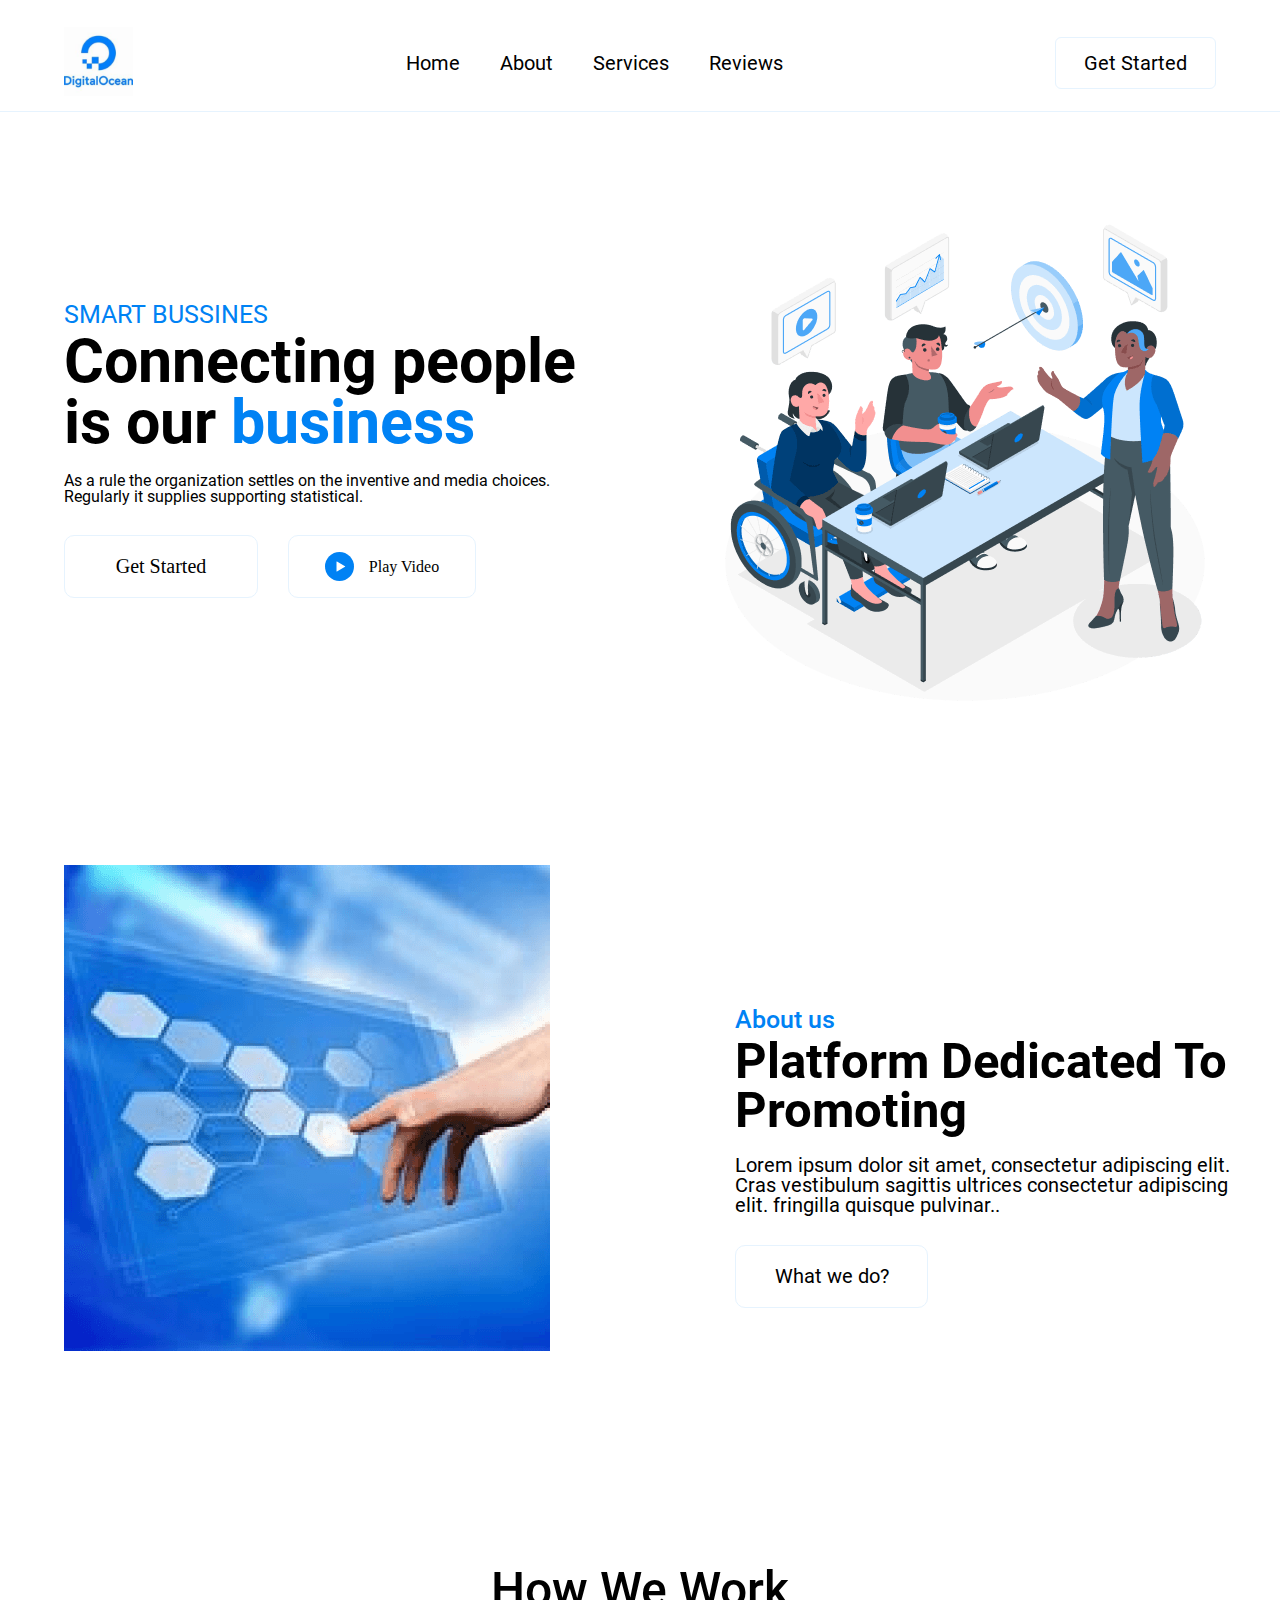
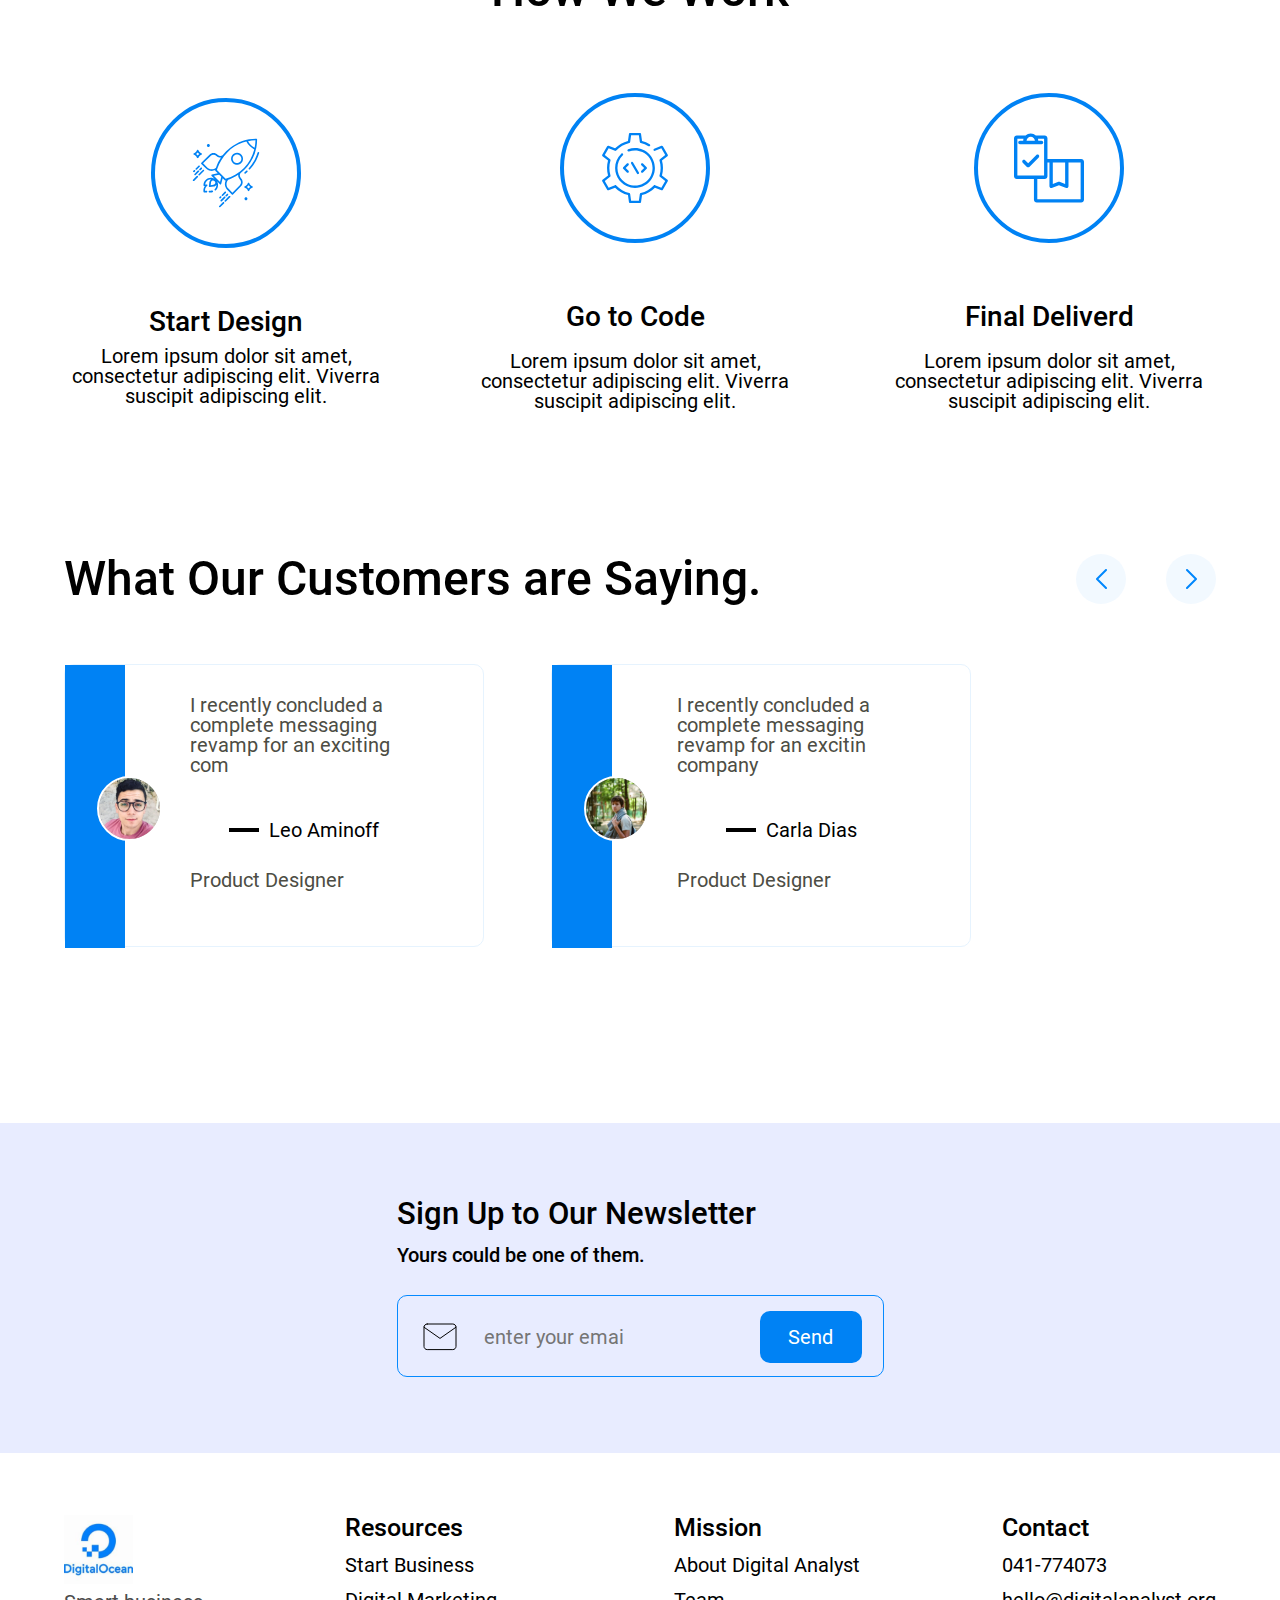
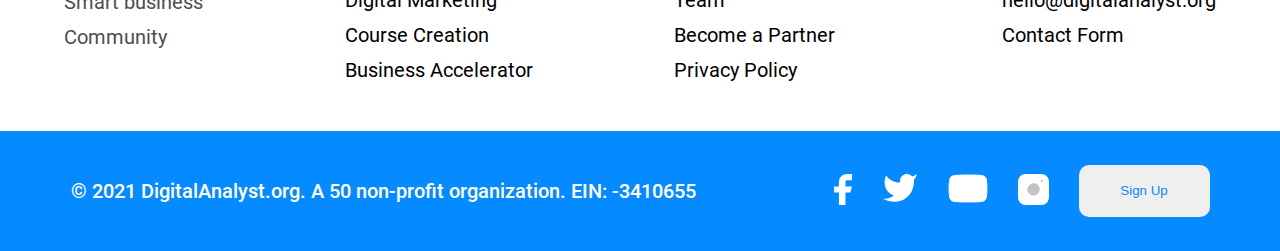
<file: index.html>
<!DOCTYPE html>
<html lang="en">
<head>
    <meta charset="UTF-8">
    <meta name="viewport" content="width=device-width, initial-scale=1.0">
    <title>DigitalOcean</title>
    <link rel="stylesheet" href="css/reset.css">
    <link rel="stylesheet" href="css/style.css">
    <link rel="shortcut icon" href="./static/svg/LOGO.svg" type="image/x-icon">
    </head>
<body>
 <header>
  <nav>
    <div class="container">
     <div class="nav__flex">
        <div class="nav-left">
            <img src="static/svg/LOGO.svg" alt="LOGO">
        </div>
        <div class="nav-center">
            <ul>
                <li><a href="#">Home</a></li>
                <li><a href="#">About</a></li>
                <li><a href="#">Services</a></li>
                <li><a href="#">Reviews</a></li>
            </ul>
        </div>
        <div class="nav-right">
            <button type="submit">Get Started</button>
        </div>
     </div>
    </div>
  </nav>
</header>
<main>
  <section class="section-one">
    <div class="container">
        <div class="section__flex">
    <div class="main__section-left">
        <h3>SMART BUSSINES</h3>
        <h2>Connecting people is our <span>business</span></h2>
        <p>As a rule the organization settles on the inventive and media choices. Regularly it supplies supporting statistical.</p>
    <div class="wrap-button">
        <button class="button-one" type="reset">Get Started</button>
        <button class="button-two" type="reset">
            <img src="static/svg/play-icon.svg" alt="play-video"> <span> Play Video</span>
        </button>
    </div>
    </div>
    <div class="main__section-right">
        <img src="static/img/Image.png" alt="comand">
    </div>
    </div>
</div>
</section>
<section class="section-two">
    <div class="container">
        <div class="section__flex-two">
          <div class="section-one-left">
            <img src="static/img/Image-1.png" alt="img">
          </div>
          <div class="section-one-right">
            <h3>About us</h3>
            <h2>Platform Dedicated To Promoting   </h2>
            <p>Lorem ipsum dolor sit amet, consectetur adipiscing elit. Cras vestibulum sagittis ultrices  consectetur adipiscing elit. fringilla quisque pulvinar..</p>
            <button type="reset">What we do?</button>
          </div>
        </div>
    </div>
 </section>
 <section class="section-thr">
    <div class="container">
     <div class="word__flex">
        <div class="word">How We Work</div>
     </div>
        <div class="section__flex-thr">
            <div class="group-one">
                 <img src="static/svg/raketa.svg" alt="Raketa">
                 <h2>Start Design </h2>
                 <p>Lorem ipsum dolor sit amet, consectetur adipiscing elit. Viverra suscipit adipiscing elit.</p>
            </div>
            <div class="group-two">
                <div class="pictures">
                    <img src="static/svg/seting.svg" alt="Seting">
                </div>
                <h2>Go to Code</h2>
                <p>Lorem ipsum dolor sit amet, consectetur adipiscing elit. Viverra suscipit adipiscing elit.</p>
            </div>
            <div class="group-thr">
                <div class="pictures">
                    <img src="static/svg/notebook.svg" alt="Notebook">
                </div>
                <h2>Final Deliverd</h2>
                <p>Lorem ipsum dolor sit amet, consectetur adipiscing elit. Viverra suscipit adipiscing elit.</p>
            </div>
        </div>
    </div>
</section>
<section class="section-four">
    <div class="container">
            <div class="section__flex-four">
                <div class="mini-box">
                    <h2>What Our Customers are Saying.</h2>
                 <div>
                  <div class="icon-left">
                    <img src="static/svg/left.svg" alt="left">
                  </div>
                  <div class="icon-right">
                    <img src="static/svg/right.svg" alt="right">
                  </div>
                 </div>
                </div>
            </div>
        </div>
</section>
<section class="section-five">
  <div class="container">
    <div class="section__flex-five">
    <div class="user-coment-left">
        <div class="blue"></div>
        <img src="static/svg/avatar1.svg" alt="avatar1">
        <div class="wraper">
        <p>I recently concluded a complete messaging revamp for an exciting com</p>
        <div class="avtor">
        <div class="line"></div>
        <h2>Leo Aminoff</h2>
        </div>
        <p>Product Designer</p>
    </div>
    </div>
    <div class="user-coment-right"><div class="blue"></div>
    <img src="static/svg/avatar2.svg" alt="avatar2">
    <div class="wraper">
    <p>I recently concluded a complete messaging revamp for an excitin company </p>
    <div class="avtor">
    <div class="line"></div>
    <h2>Carla Dias</h2>
    </div>
    <p>Product Designer</p>
   </div>
  </div>
  </div>
  </div>
</section>
<section class="section-six">
 <div class="container">
    <h2>Sign Up to Our Newsletter</h2>
    <h3>Yours could be one of them.</h3>
    <div class="class">
    <form class="form" action="#">
        <img src="static/svg/sms.svg" alt="sms">
        <input type="text" placeholder="enter your email">
        <button type="submit">Send</button>
    </form>
</div>
 </div>
</section>
<section class="section-seven">
    <div class="container">
        <div class="section-seven__flex">
    <div class="section-group-one">
        <img src="static/svg/LOGO.svg" alt="LOGO">
        <ul>
            <li class="menu"><a href="#">Smart business</a></li>
            <li><a href="#">Community</a></li>
        </ul>
    </div>
    <div class="section-group-two">
        <h2>Resources</h2>
        <ul>
            <li><a href="#"></a>Start Business</li>
            <li><a href="#"></a>Digital Marketing</li>
            <li><a href="#"></a>Course Creation</li>
            <li><a href="#"></a>Business Accelerator</li>
        </ul>
    </div>
    <div class="section-group-thr"> 
         <h2>Mission</h2>
        <ul>
            <li><a href="#"></a>About Digital Analyst</li>
            <li><a href="#"></a>Team</li>
            <li><a href="#"></a>Become a Partner</li>
            <li><a href="#"></a>Privacy Policy</li>
        </ul></div>
    <div class="section-group-four"> 
        <h2>Contact</h2>
        <ul>
            <li><a href="#"></a>041-774073</li>
            <li><a href="#"></a>hello@digitalanalyst.org</li>
            <li><a href="#"></a>Contact Form</li>
        </ul>
    </div>
</div>
</div>
</section>
</main>
<footer>
    <div class="container">
    <div class="footer-section">
       <p>© 2021 DigitalAnalyst.org. A 50 non-profit organization. EIN: -3410655</p>
       <ul>
        <li><img src="static/svg/Facebook.svg" alt="Facebook"></li>
        <li><img src="static/svg/Twiter.svg" alt="Twiter"></li>
        <li><img src="static/svg/youtube.svg" alt="youtube"></li>
        <li><img src="static/svg/Instagram.svg" alt="Instagram"></li>
    </ul>  
     <button>Sign Up</button>
    </div>
 </div>
</footer>
</body>
</html>
</file>
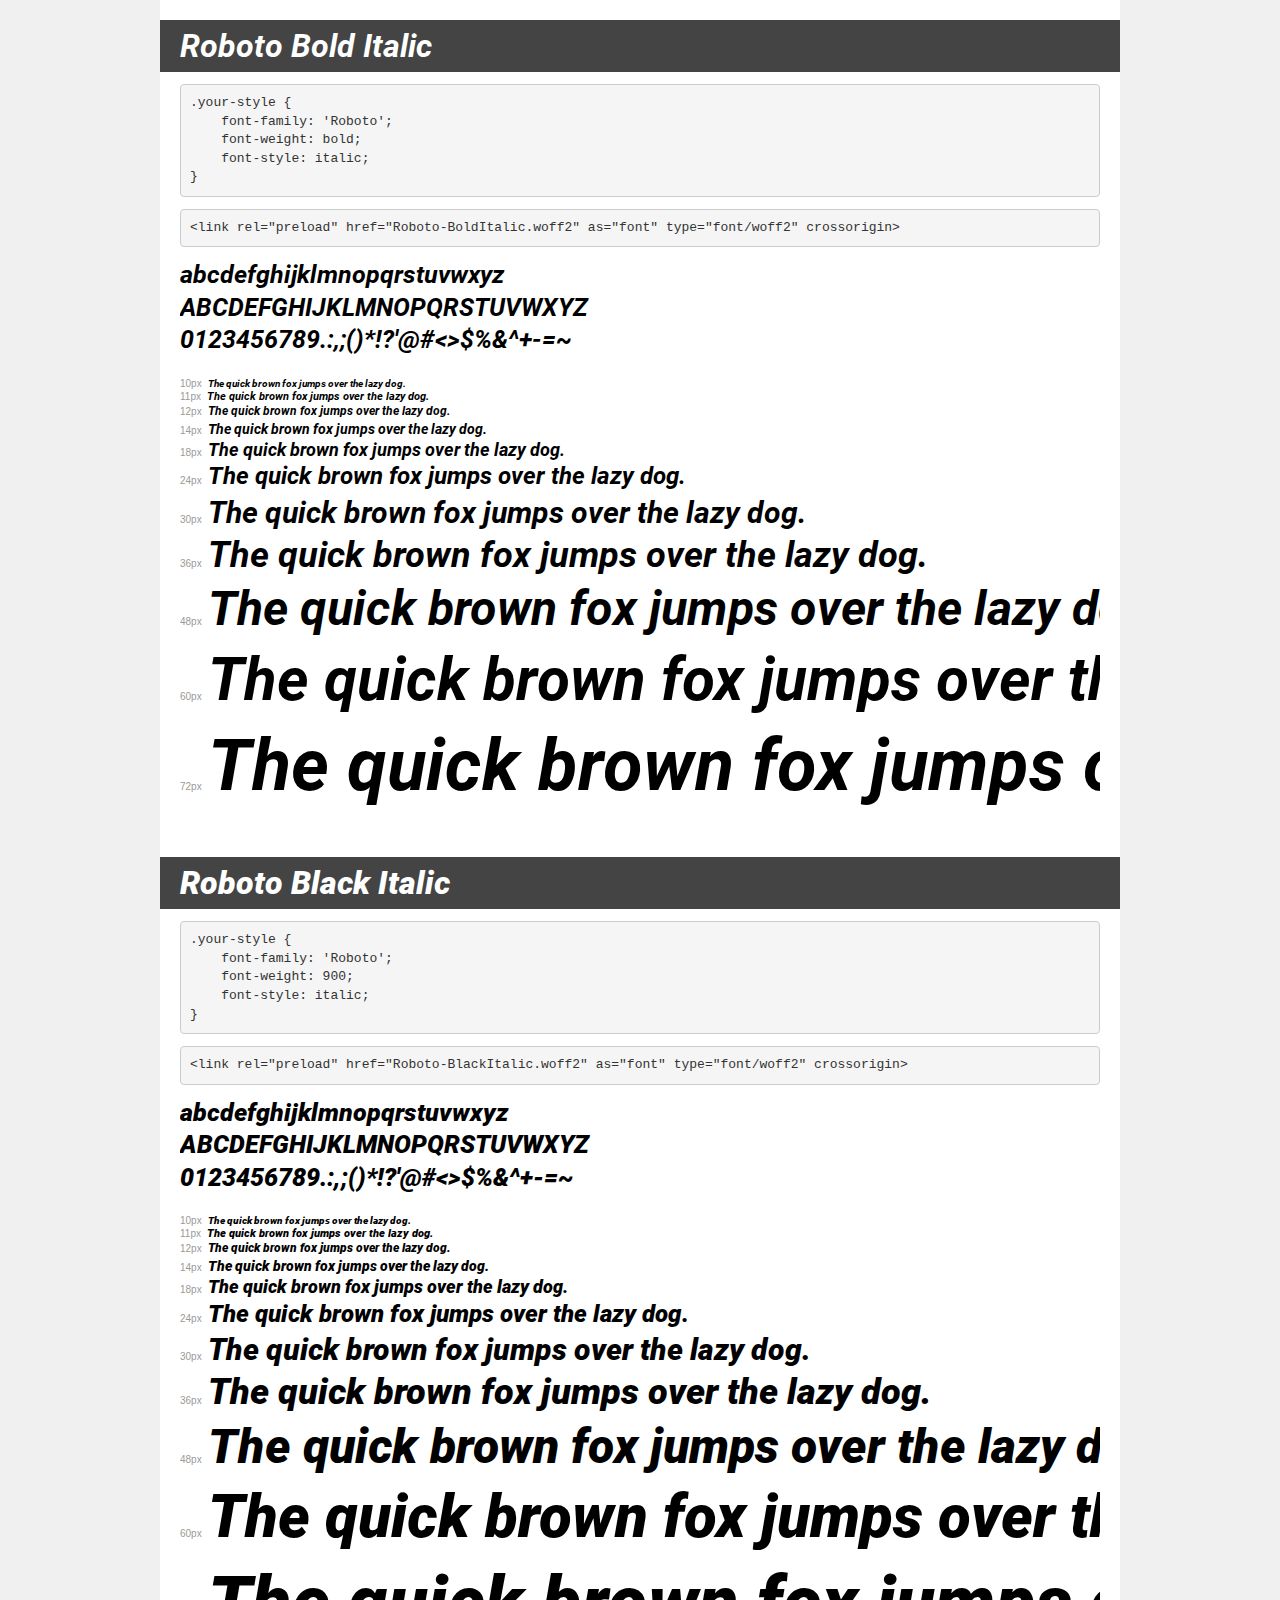
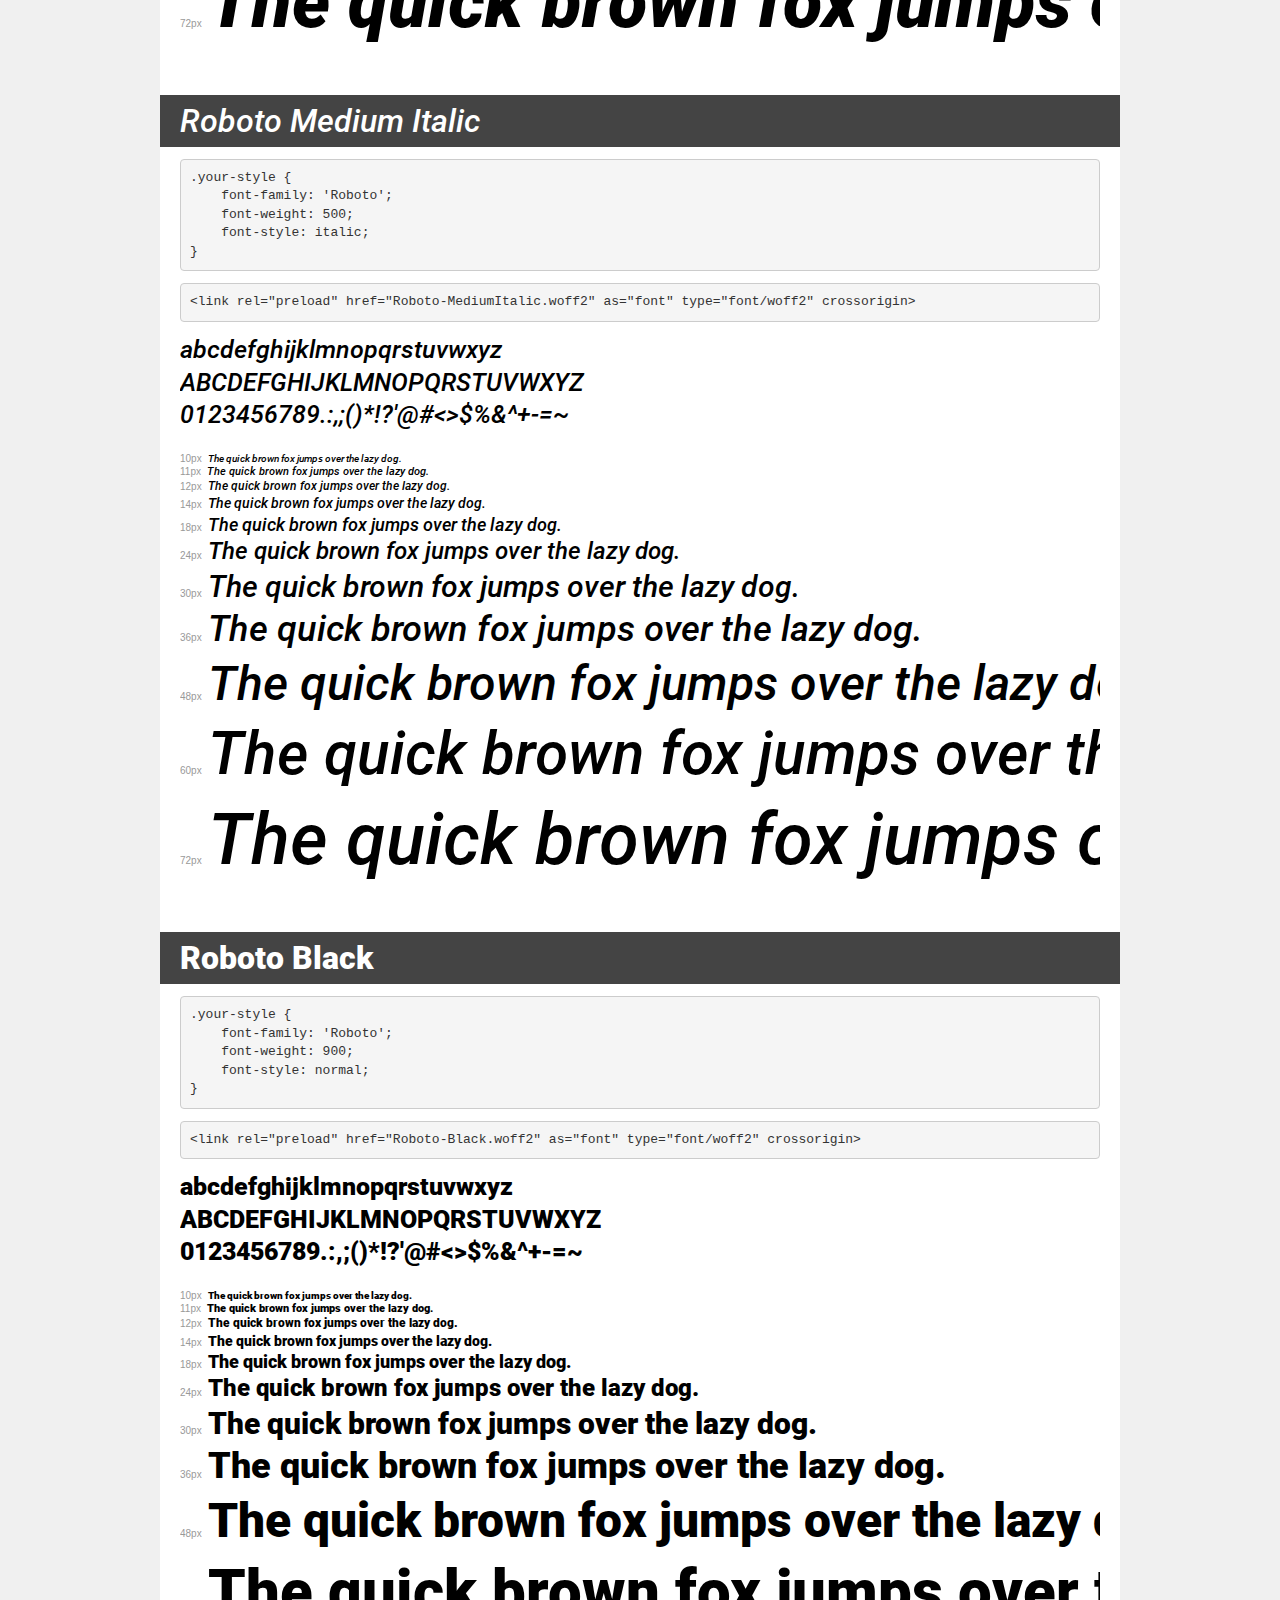
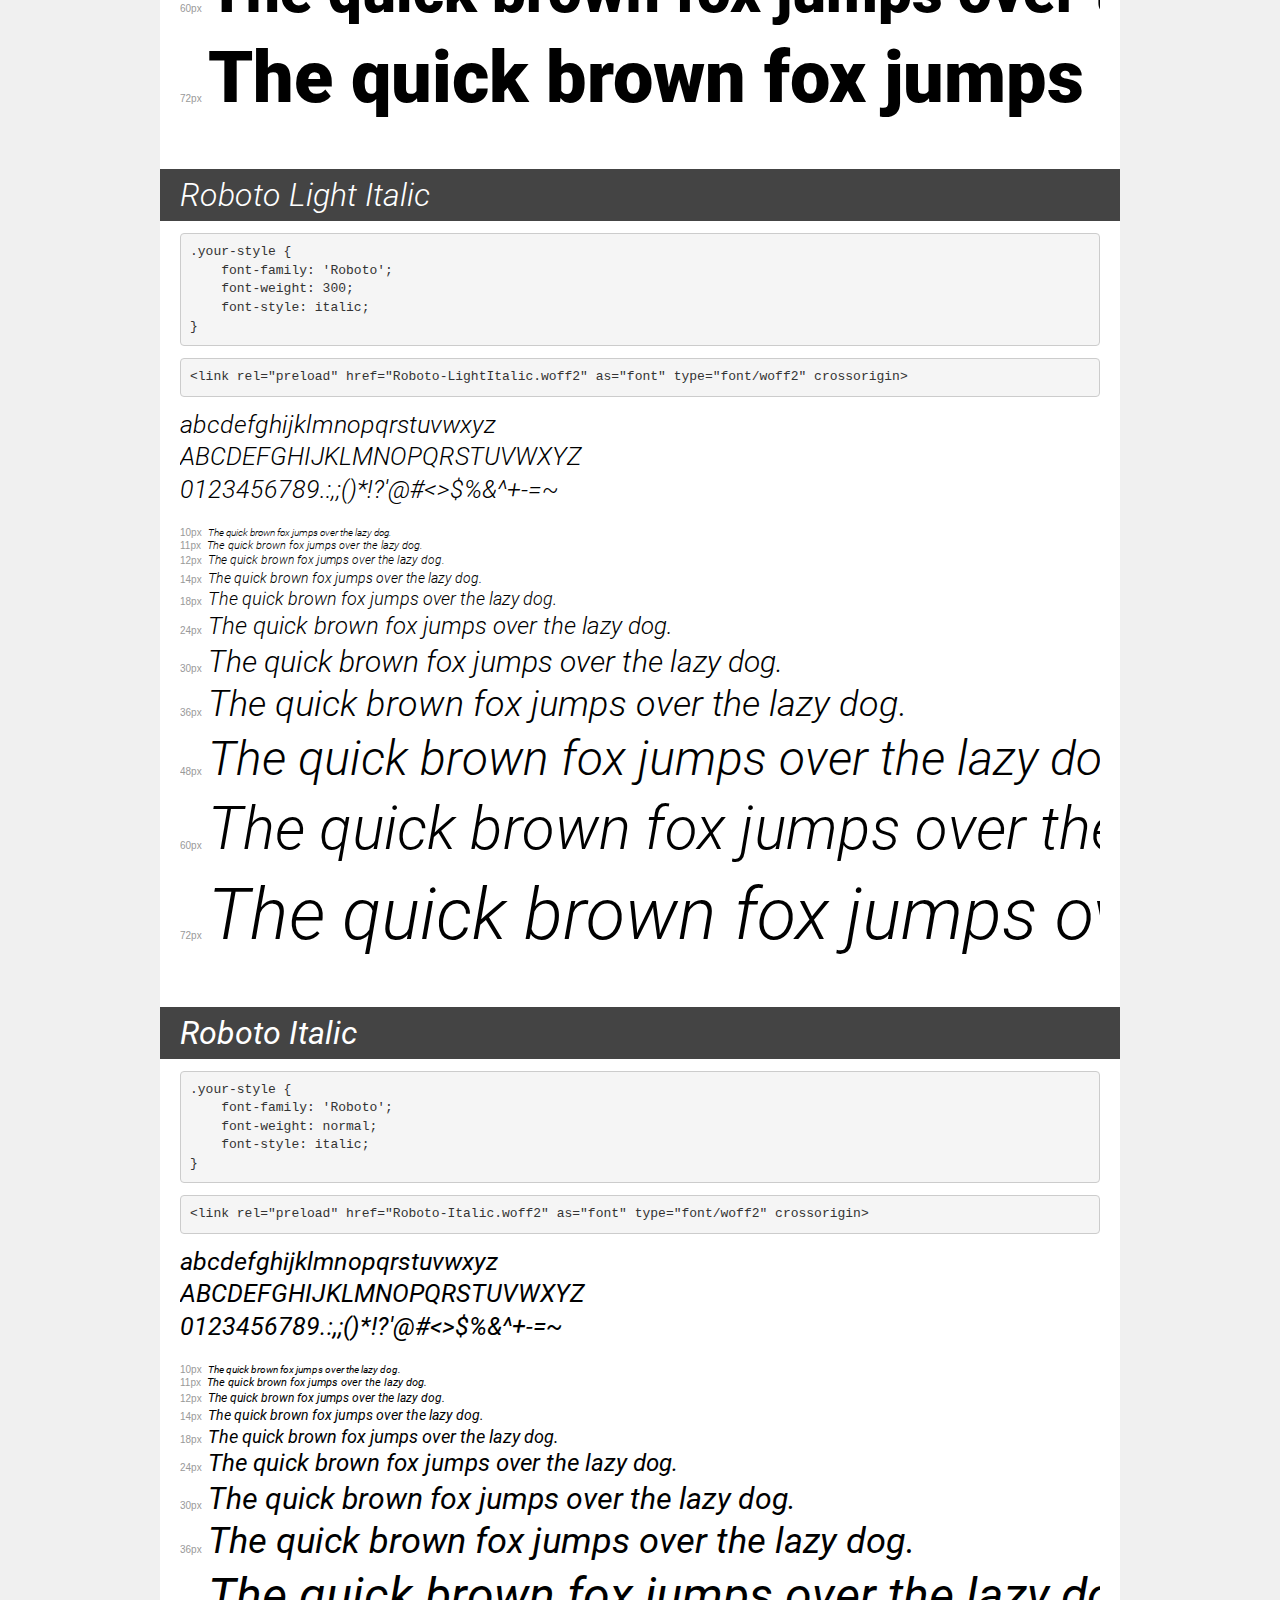
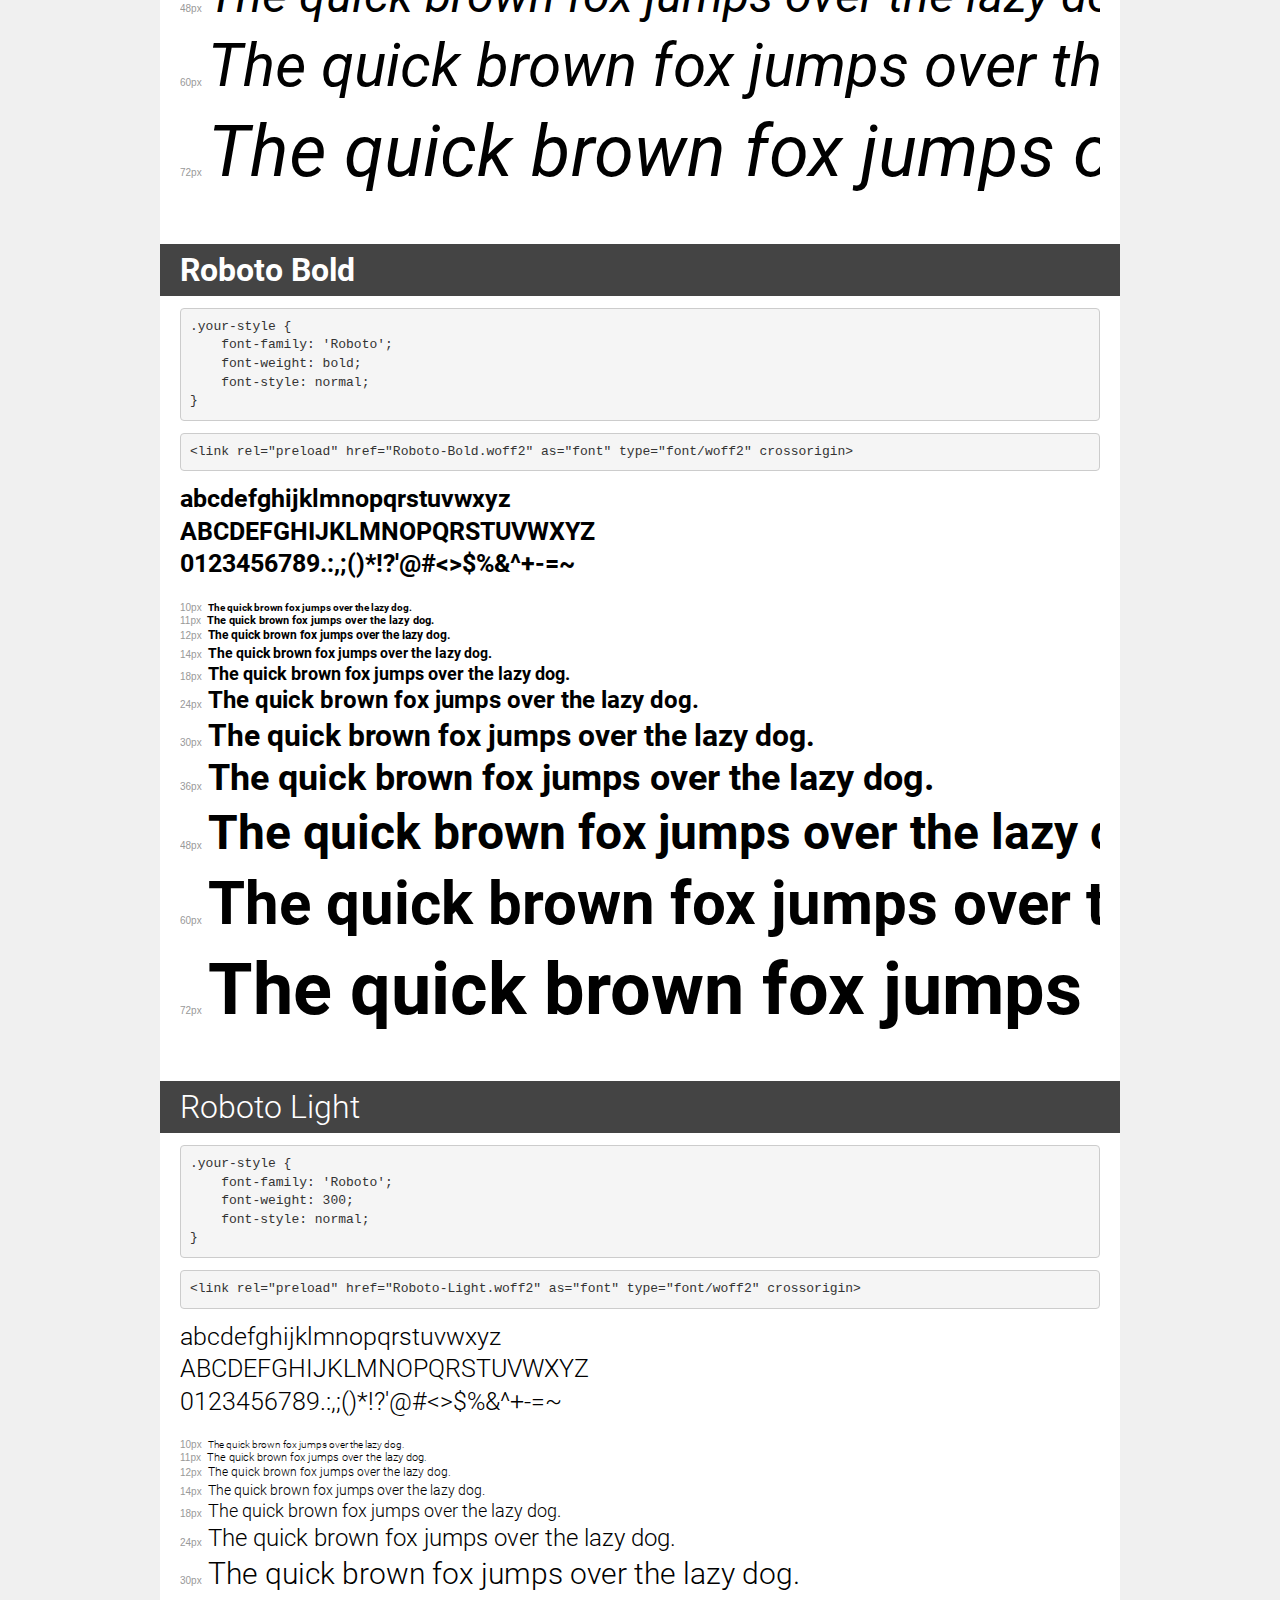
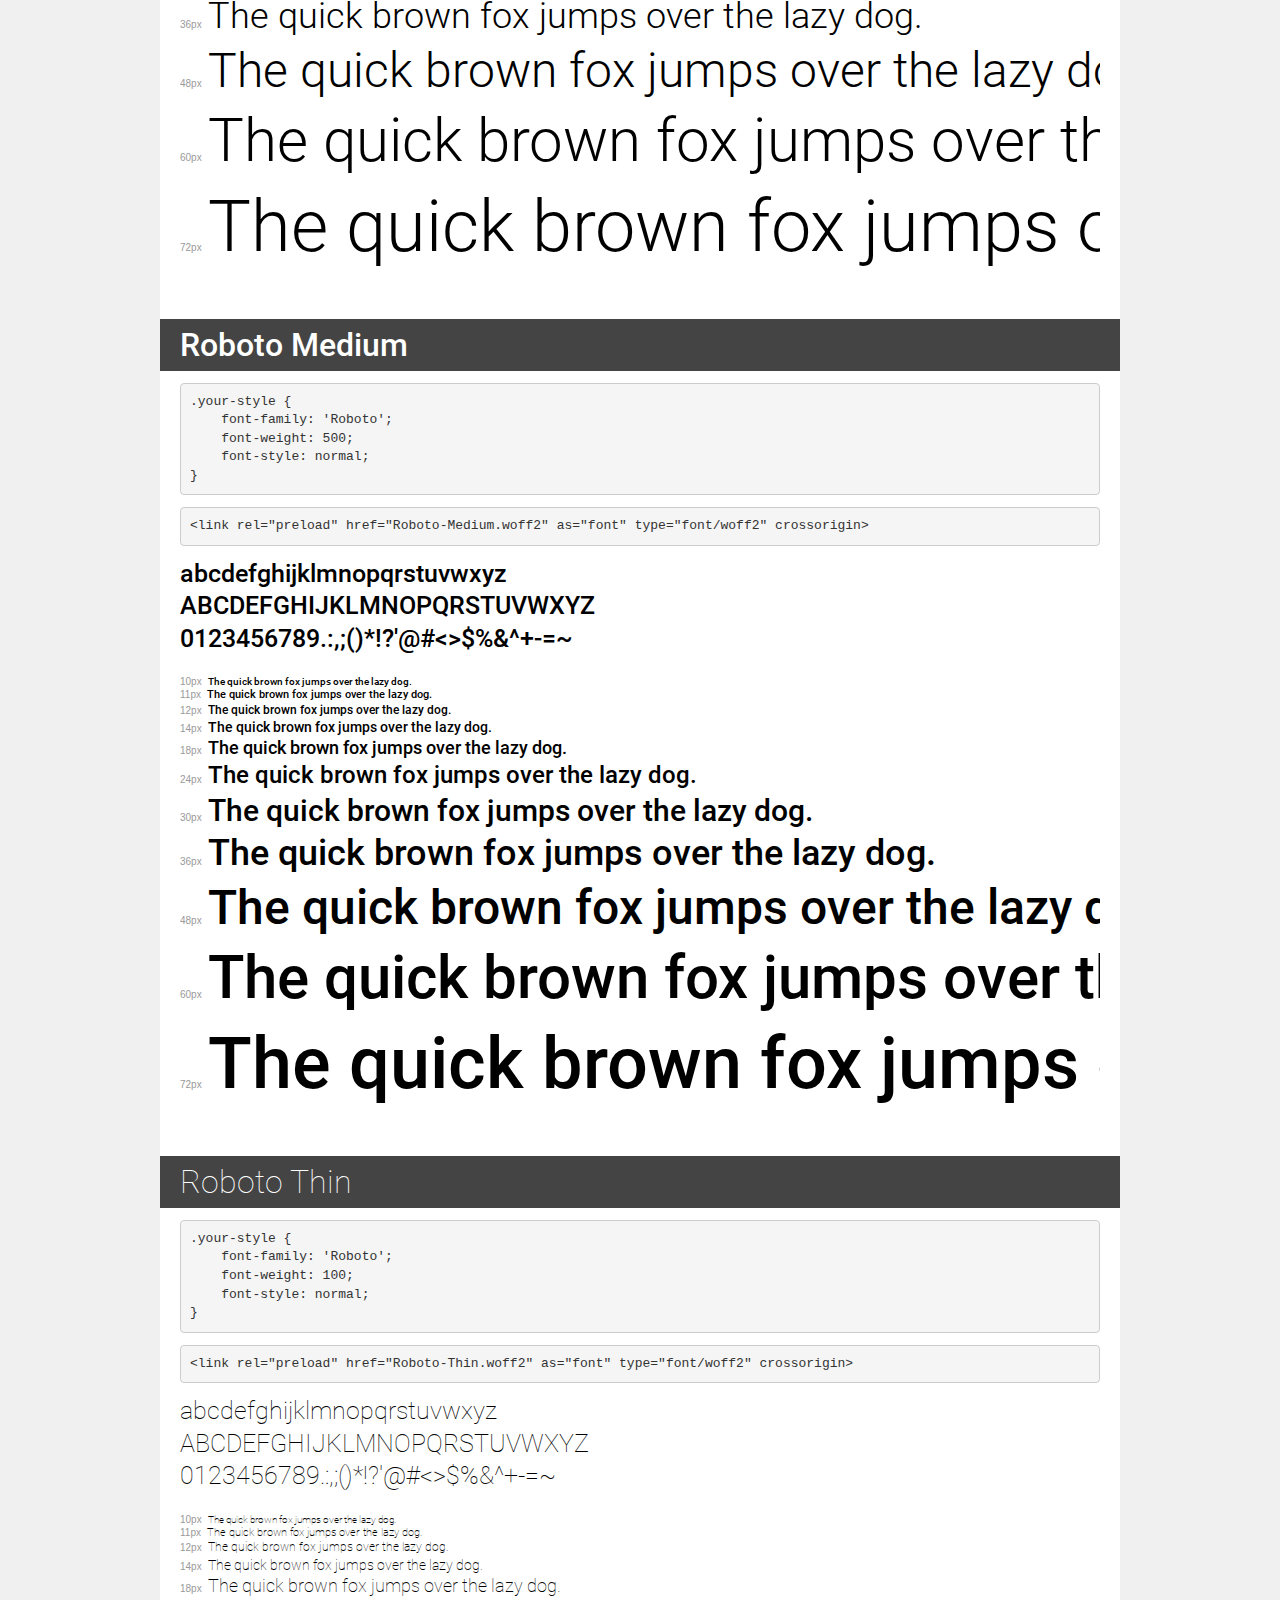
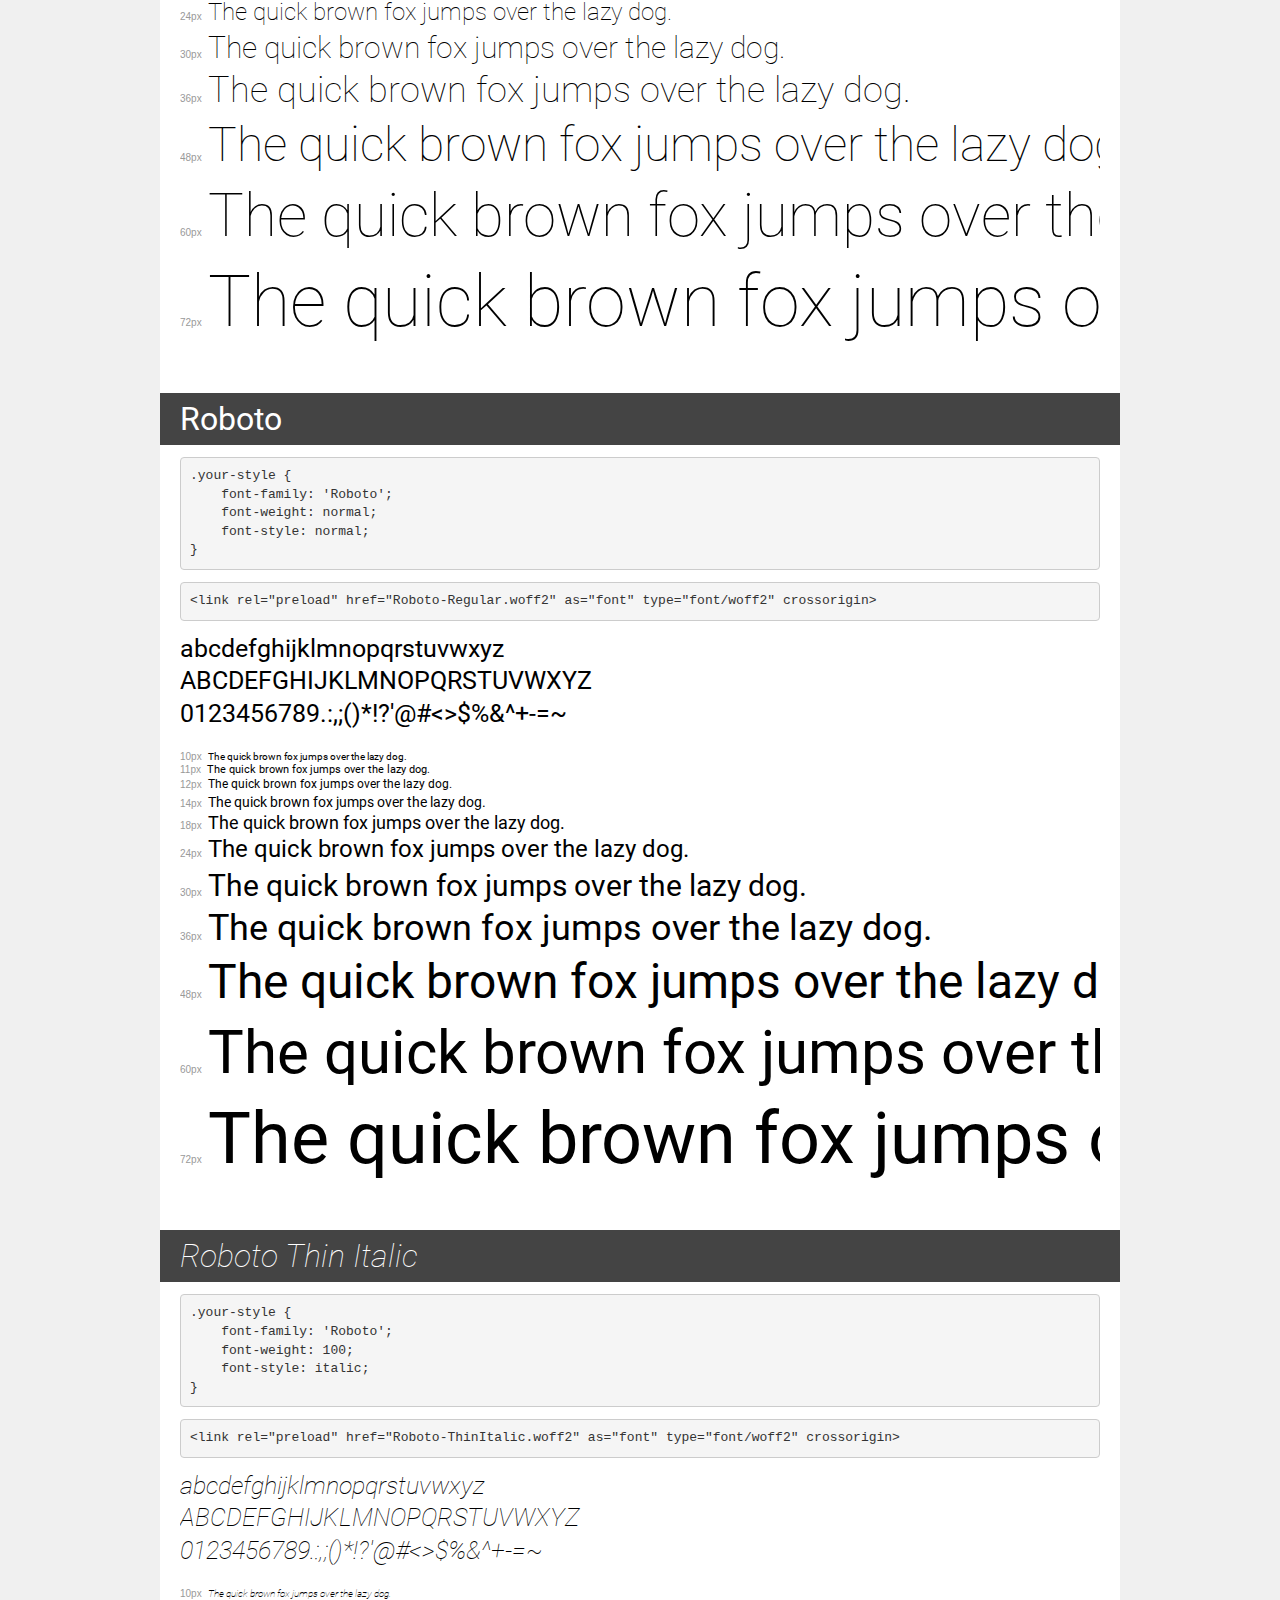
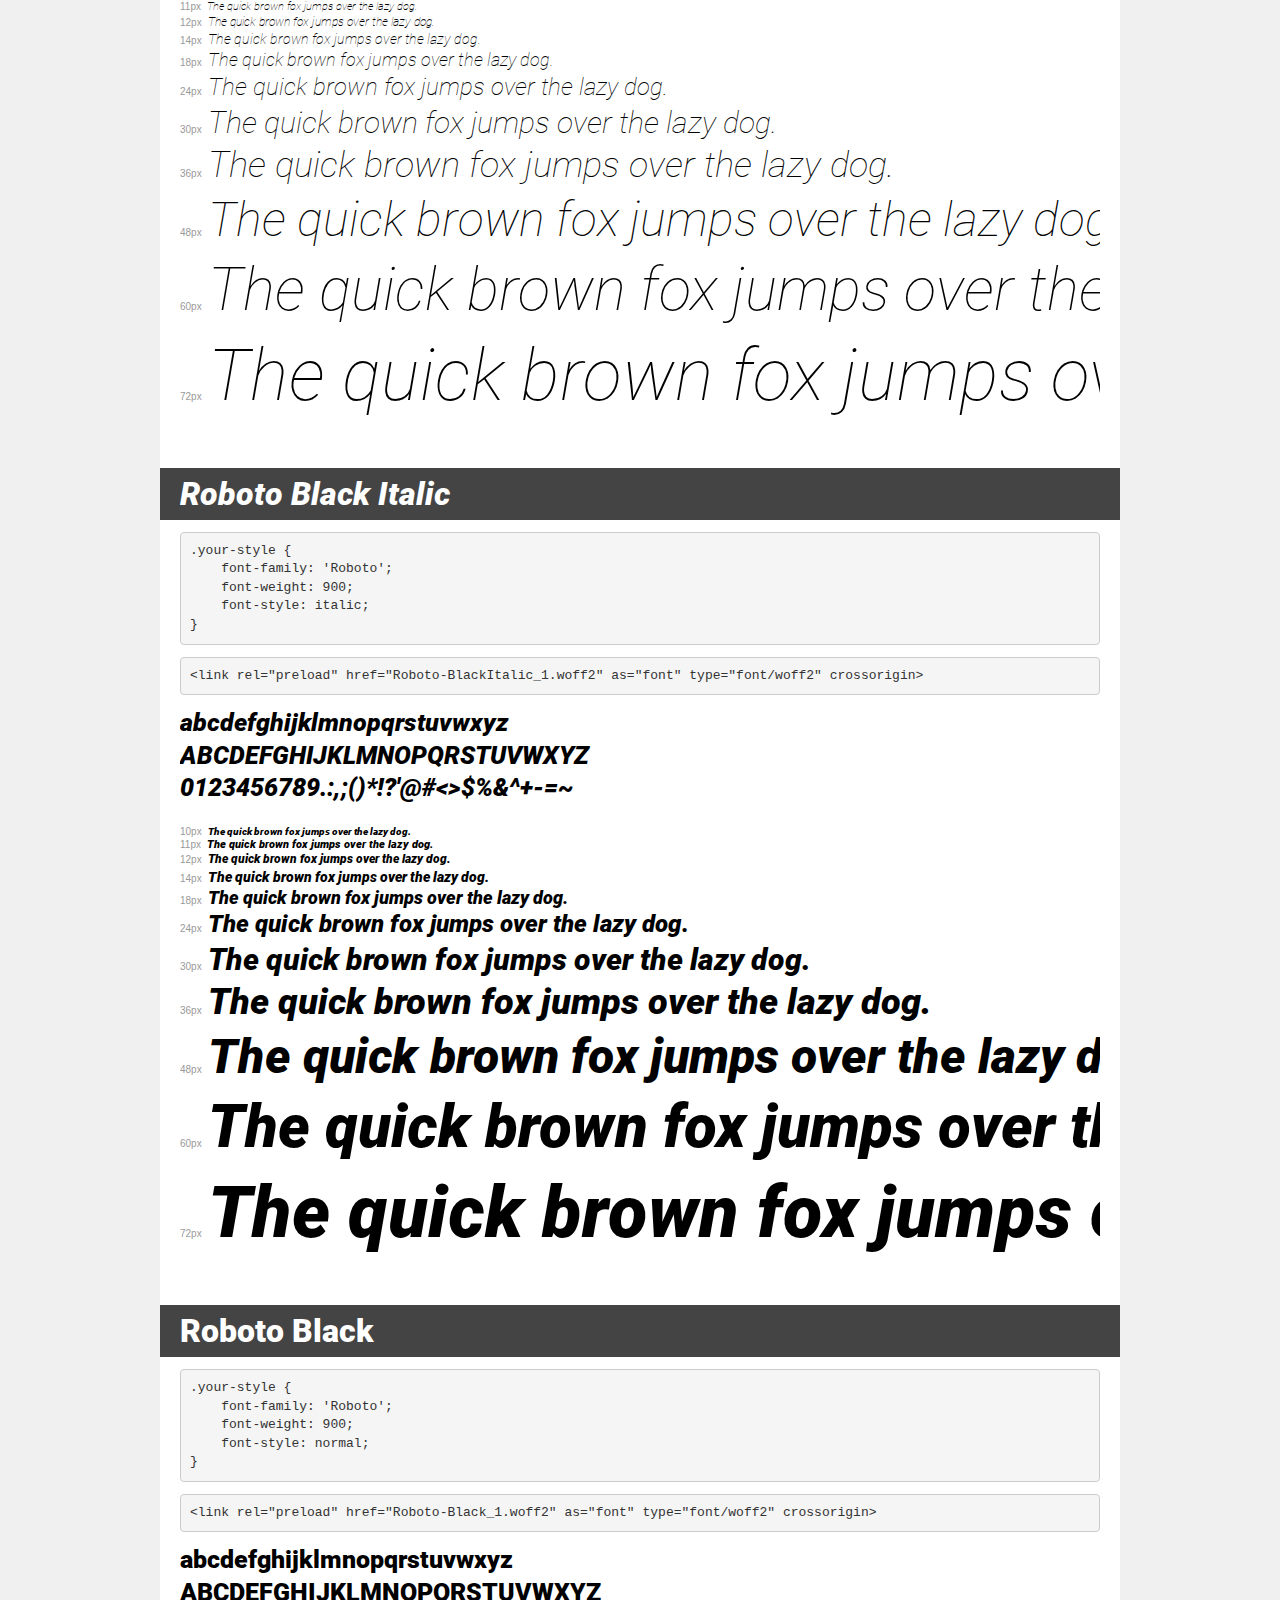
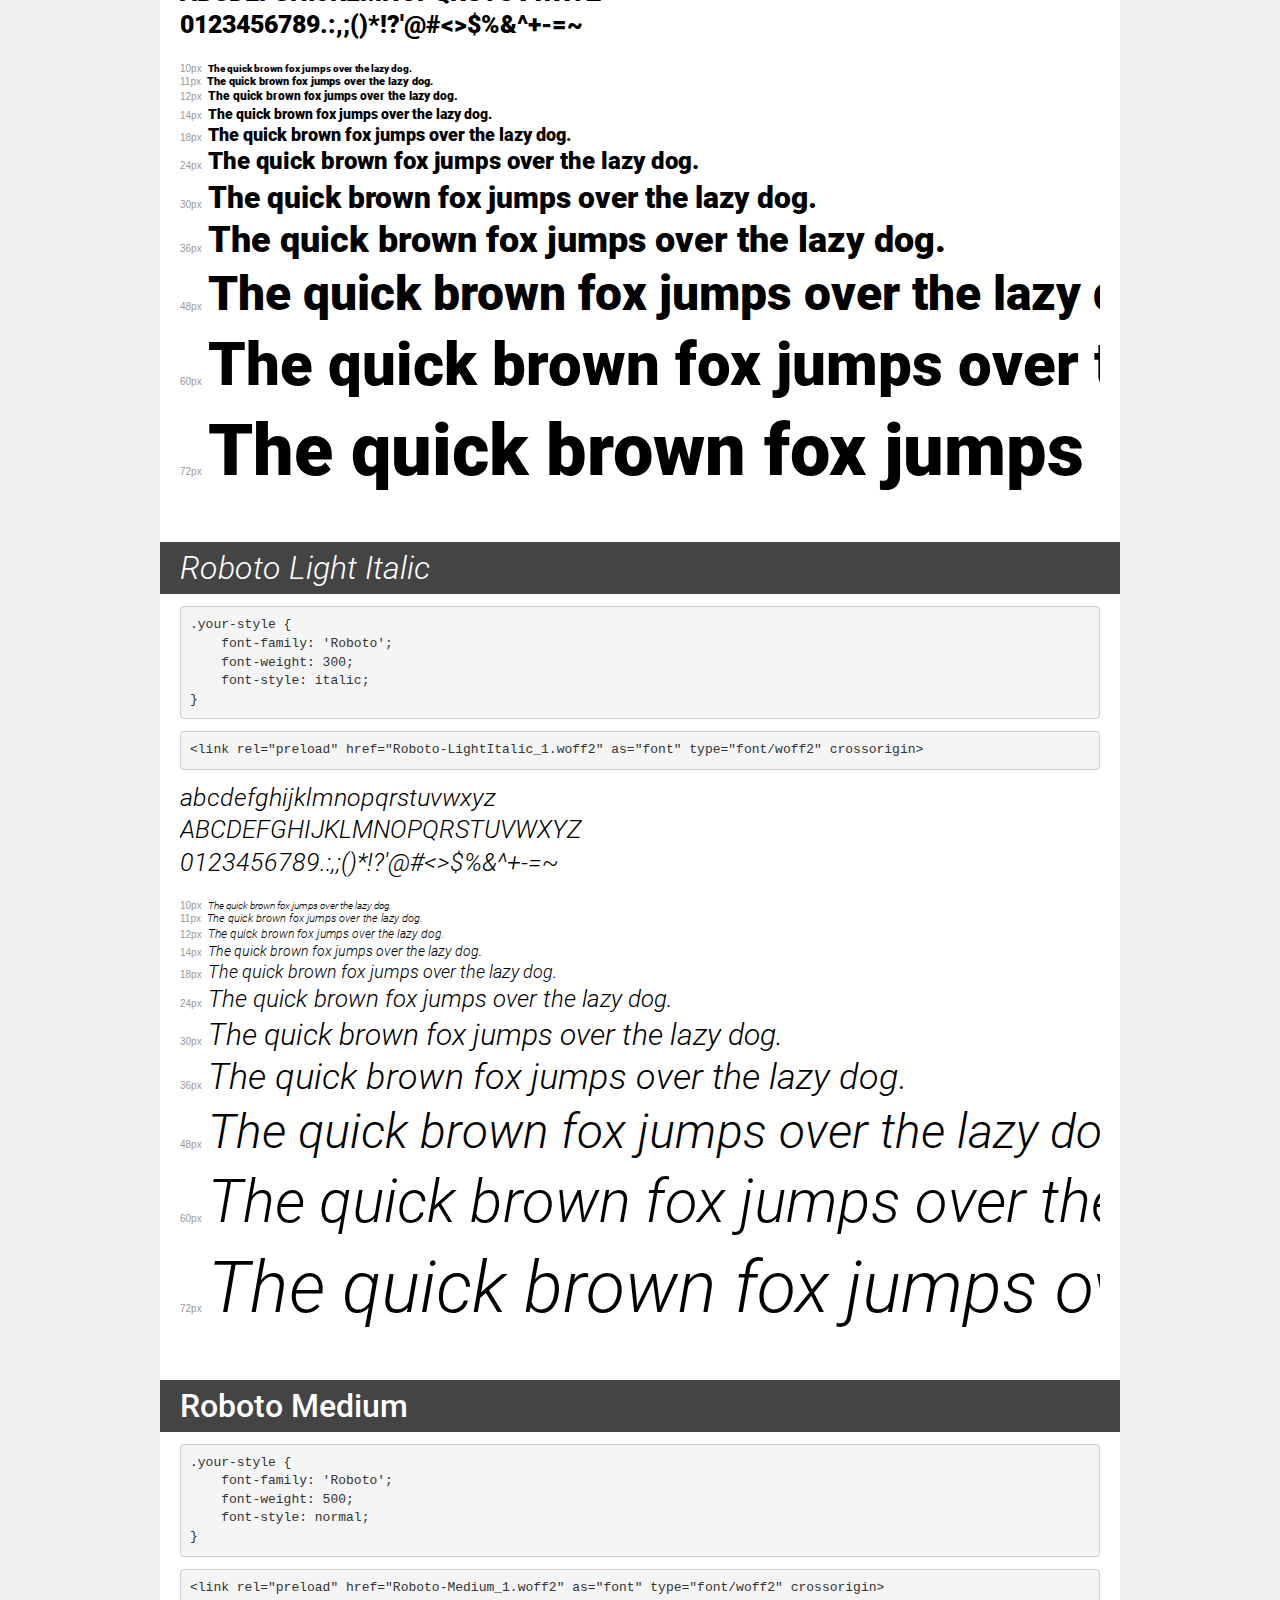
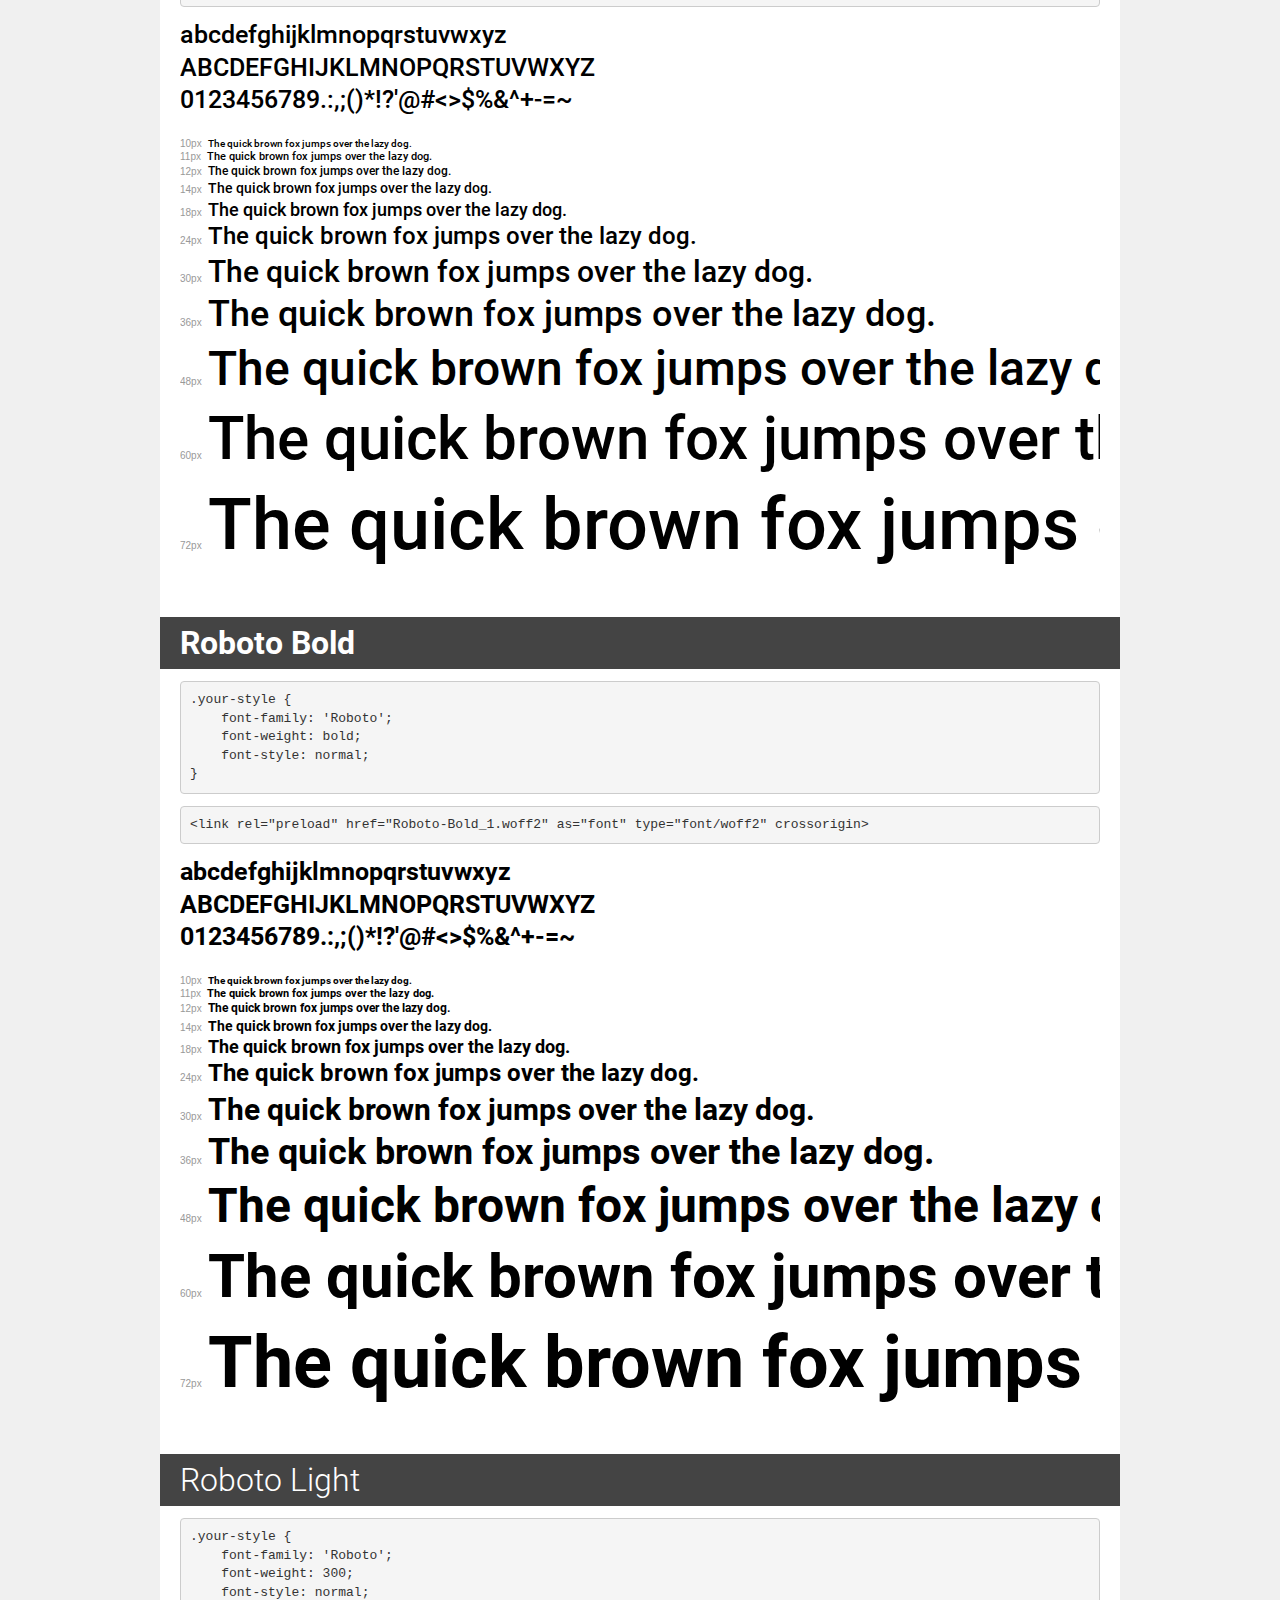
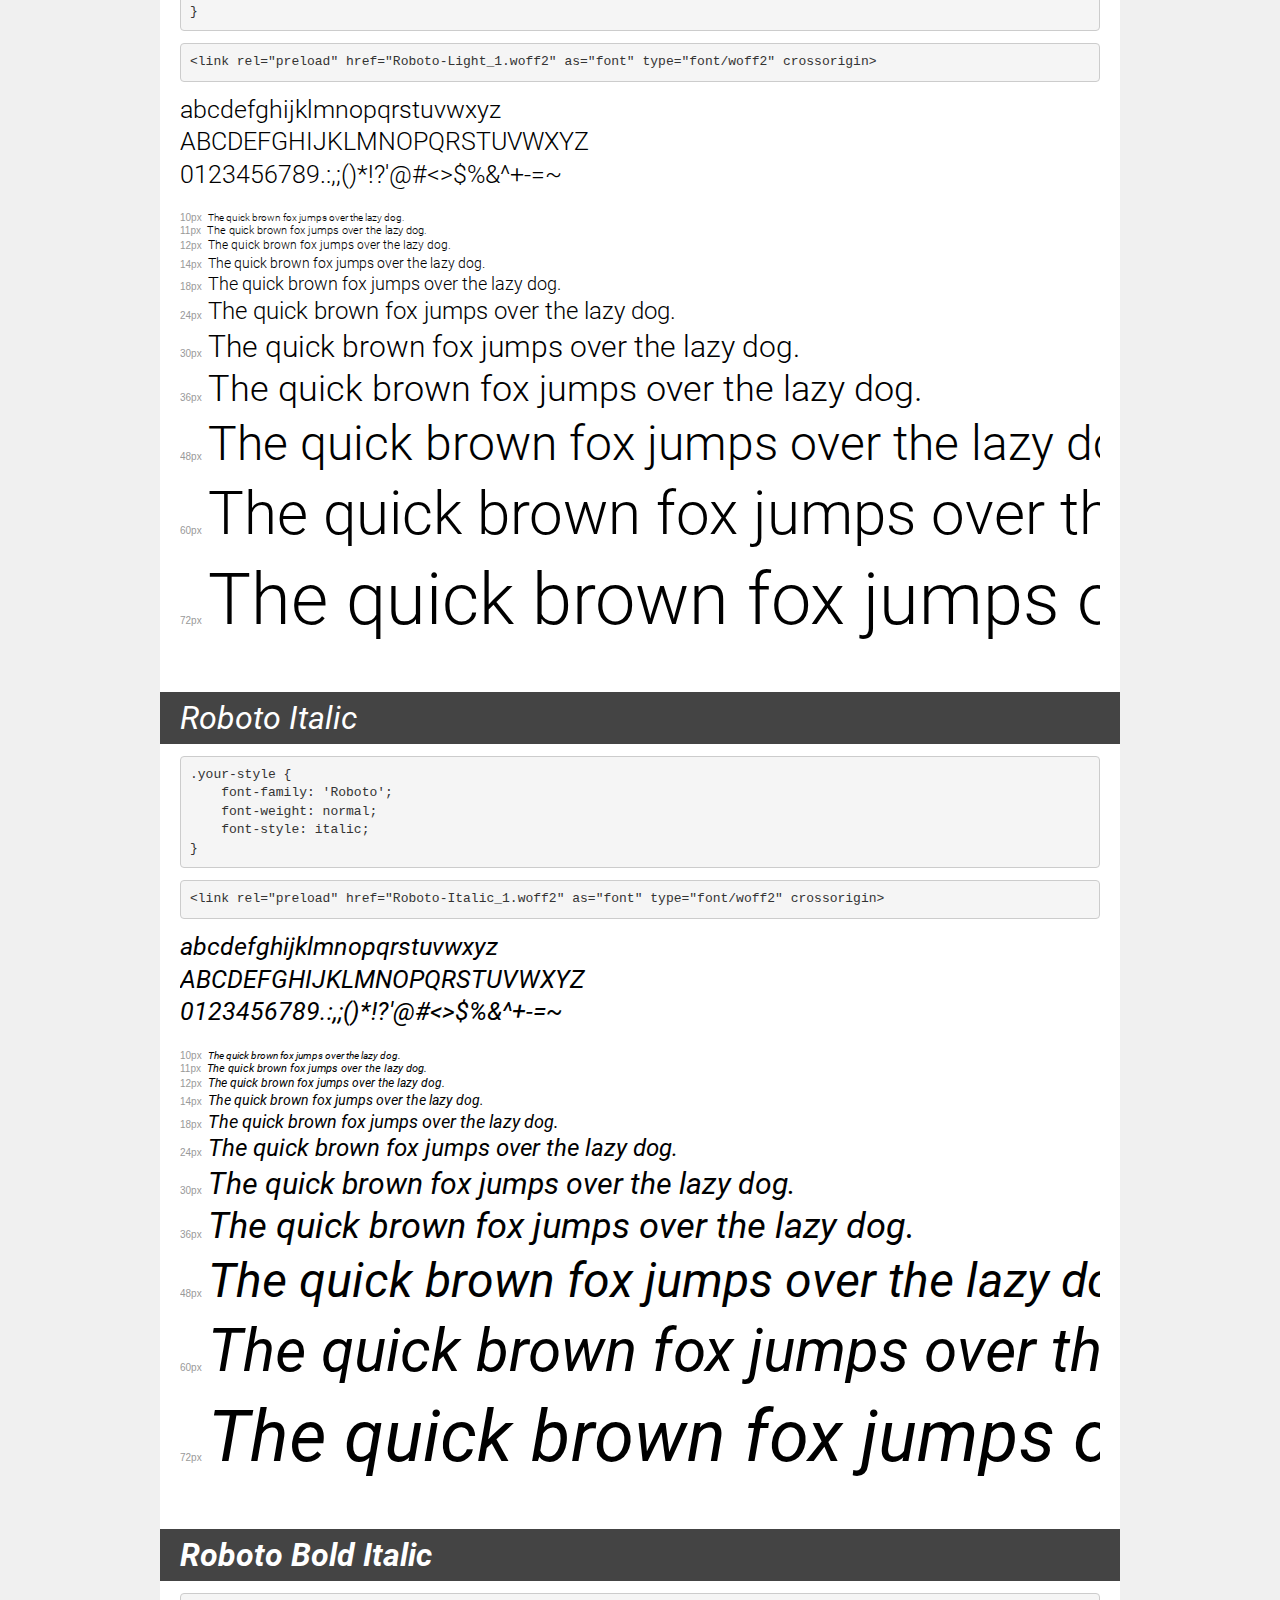
<file: fonts/demo.html>
<!DOCTYPE html>
<html lang="en">
<head>
    <meta charset="utf-8">
    <meta http-equiv="X-UA-Compatible" content="IE=edge">
    <meta name="viewport" content="width=device-width, initial-scale=1">
    <meta name="robots" content="noindex, noarchive">
    <meta name="format-detection" content="telephone=no">
    <title>Transfonter demo</title>
    <link href="stylesheet.css" rel="stylesheet">
    <style>
        /*
        http://meyerweb.com/eric/tools/css/reset/
        v2.0 | 20110126
        License: none (public domain)
        */
        html, body, div, span, applet, object, iframe,
        h1, h2, h3, h4, h5, h6, p, blockquote, pre,
        a, abbr, acronym, address, big, cite, code,
        del, dfn, em, img, ins, kbd, q, s, samp,
        small, strike, strong, sub, sup, tt, var,
        b, u, i, center,
        dl, dt, dd, ol, ul, li,
        fieldset, form, label, legend,
        table, caption, tbody, tfoot, thead, tr, th, td,
        article, aside, canvas, details, embed,
        figure, figcaption, footer, header, hgroup,
        menu, nav, output, ruby, section, summary,
        time, mark, audio, video {
            margin: 0;
            padding: 0;
            border: 0;
            font-size: 100%;
            font: inherit;
            vertical-align: baseline;
        }
        /* HTML5 display-role reset for older browsers */
        article, aside, details, figcaption, figure,
        footer, header, hgroup, menu, nav, section {
            display: block;
        }
        body {
            line-height: 1;
        }
        ol, ul {
            list-style: none;
        }
        blockquote, q {
            quotes: none;
        }
        blockquote:before, blockquote:after,
        q:before, q:after {
            content: '';
            content: none;
        }
        table {
            border-collapse: collapse;
            border-spacing: 0;
        }
        /* demo styles */
        body {
            background: #f0f0f0;
            color: #000;
        }
        .page {
            background: #fff;
            width: 920px;
            margin: 0 auto;
            padding: 20px 20px 0 20px;
            overflow: hidden;
        }
        .font-container {
            overflow-x: auto;
            overflow-y: hidden;
            margin-bottom: 40px;
            line-height: 1.3;
            white-space: nowrap;
            padding-bottom: 5px;
        }
        h1 {
            position: relative;
            background: #444;
            font-size: 32px;
            color: #fff;
            padding: 10px 20px;
            margin: 0 -20px 12px -20px;
        }
        .letters {
            font-size: 25px;
            margin-bottom: 20px;
        }
        .s10:before {
            content: '10px';
        }
        .s11:before {
            content: '11px';
        }
        .s12:before {
            content: '12px';
        }
        .s14:before {
            content: '14px';
        }
        .s18:before {
            content: '18px';
        }
        .s24:before {
            content: '24px';
        }
        .s30:before {
            content: '30px';
        }
        .s36:before {
            content: '36px';
        }
        .s48:before {
            content: '48px';
        }
        .s60:before {
            content: '60px';
        }
        .s72:before {
            content: '72px';
        }
        .s10:before, .s11:before, .s12:before, .s14:before,
        .s18:before, .s24:before, .s30:before, .s36:before,
        .s48:before, .s60:before, .s72:before {
            font-family: Arial, sans-serif;
            font-size: 10px;
            font-weight: normal;
            font-style: normal;
            color: #999;
            padding-right: 6px;
        }
        pre {
            display: block;
            padding: 9px;
            margin: 0 0 12px;
            font-family: Monaco, Menlo, Consolas, "Courier New", monospace;
            font-size: 13px;
            line-height: 1.428571429;
            color: #333;
            font-weight: normal;
            font-style: normal;
            background-color: #f5f5f5;
            border: 1px solid #ccc;
            overflow-x: auto;
            border-radius: 4px;
        }
        /* responsive */
        @media (max-width: 959px) {
            .page {
                width: auto;
                margin: 0;
            }
        }
    </style>
</head>
<body>
<div class="page">
    <div class="demo">
        <h1 style="font-family: 'Roboto'; font-weight: bold; font-style: italic;">Roboto Bold Italic</h1>
        <pre title="Usage">.your-style {
    font-family: 'Roboto';
    font-weight: bold;
    font-style: italic;
}</pre>
        <pre title="Preload (optional)">
&lt;link rel=&quot;preload&quot; href=&quot;Roboto-BoldItalic.woff2&quot; as=&quot;font&quot; type=&quot;font/woff2&quot; crossorigin&gt;</pre>
        <div class="font-container" style="font-family: 'Roboto'; font-weight: bold; font-style: italic;">
            <p class="letters">
                abcdefghijklmnopqrstuvwxyz<br>
ABCDEFGHIJKLMNOPQRSTUVWXYZ<br>
                0123456789.:,;()*!?'@#&lt;&gt;$%&^+-=~
            </p>
            <p class="s10" style="font-size: 10px;">The quick brown fox jumps over the lazy dog.</p>
            <p class="s11" style="font-size: 11px;">The quick brown fox jumps over the lazy dog.</p>
            <p class="s12" style="font-size: 12px;">The quick brown fox jumps over the lazy dog.</p>
            <p class="s14" style="font-size: 14px;">The quick brown fox jumps over the lazy dog.</p>
            <p class="s18" style="font-size: 18px;">The quick brown fox jumps over the lazy dog.</p>
            <p class="s24" style="font-size: 24px;">The quick brown fox jumps over the lazy dog.</p>
            <p class="s30" style="font-size: 30px;">The quick brown fox jumps over the lazy dog.</p>
            <p class="s36" style="font-size: 36px;">The quick brown fox jumps over the lazy dog.</p>
            <p class="s48" style="font-size: 48px;">The quick brown fox jumps over the lazy dog.</p>
            <p class="s60" style="font-size: 60px;">The quick brown fox jumps over the lazy dog.</p>
            <p class="s72" style="font-size: 72px;">The quick brown fox jumps over the lazy dog.</p>
        </div>
    </div>

    <div class="demo">
        <h1 style="font-family: 'Roboto'; font-weight: 900; font-style: italic;">Roboto Black Italic</h1>
        <pre title="Usage">.your-style {
    font-family: 'Roboto';
    font-weight: 900;
    font-style: italic;
}</pre>
        <pre title="Preload (optional)">
&lt;link rel=&quot;preload&quot; href=&quot;Roboto-BlackItalic.woff2&quot; as=&quot;font&quot; type=&quot;font/woff2&quot; crossorigin&gt;</pre>
        <div class="font-container" style="font-family: 'Roboto'; font-weight: 900; font-style: italic;">
            <p class="letters">
                abcdefghijklmnopqrstuvwxyz<br>
ABCDEFGHIJKLMNOPQRSTUVWXYZ<br>
                0123456789.:,;()*!?'@#&lt;&gt;$%&^+-=~
            </p>
            <p class="s10" style="font-size: 10px;">The quick brown fox jumps over the lazy dog.</p>
            <p class="s11" style="font-size: 11px;">The quick brown fox jumps over the lazy dog.</p>
            <p class="s12" style="font-size: 12px;">The quick brown fox jumps over the lazy dog.</p>
            <p class="s14" style="font-size: 14px;">The quick brown fox jumps over the lazy dog.</p>
            <p class="s18" style="font-size: 18px;">The quick brown fox jumps over the lazy dog.</p>
            <p class="s24" style="font-size: 24px;">The quick brown fox jumps over the lazy dog.</p>
            <p class="s30" style="font-size: 30px;">The quick brown fox jumps over the lazy dog.</p>
            <p class="s36" style="font-size: 36px;">The quick brown fox jumps over the lazy dog.</p>
            <p class="s48" style="font-size: 48px;">The quick brown fox jumps over the lazy dog.</p>
            <p class="s60" style="font-size: 60px;">The quick brown fox jumps over the lazy dog.</p>
            <p class="s72" style="font-size: 72px;">The quick brown fox jumps over the lazy dog.</p>
        </div>
    </div>

    <div class="demo">
        <h1 style="font-family: 'Roboto'; font-weight: 500; font-style: italic;">Roboto Medium Italic</h1>
        <pre title="Usage">.your-style {
    font-family: 'Roboto';
    font-weight: 500;
    font-style: italic;
}</pre>
        <pre title="Preload (optional)">
&lt;link rel=&quot;preload&quot; href=&quot;Roboto-MediumItalic.woff2&quot; as=&quot;font&quot; type=&quot;font/woff2&quot; crossorigin&gt;</pre>
        <div class="font-container" style="font-family: 'Roboto'; font-weight: 500; font-style: italic;">
            <p class="letters">
                abcdefghijklmnopqrstuvwxyz<br>
ABCDEFGHIJKLMNOPQRSTUVWXYZ<br>
                0123456789.:,;()*!?'@#&lt;&gt;$%&^+-=~
            </p>
            <p class="s10" style="font-size: 10px;">The quick brown fox jumps over the lazy dog.</p>
            <p class="s11" style="font-size: 11px;">The quick brown fox jumps over the lazy dog.</p>
            <p class="s12" style="font-size: 12px;">The quick brown fox jumps over the lazy dog.</p>
            <p class="s14" style="font-size: 14px;">The quick brown fox jumps over the lazy dog.</p>
            <p class="s18" style="font-size: 18px;">The quick brown fox jumps over the lazy dog.</p>
            <p class="s24" style="font-size: 24px;">The quick brown fox jumps over the lazy dog.</p>
            <p class="s30" style="font-size: 30px;">The quick brown fox jumps over the lazy dog.</p>
            <p class="s36" style="font-size: 36px;">The quick brown fox jumps over the lazy dog.</p>
            <p class="s48" style="font-size: 48px;">The quick brown fox jumps over the lazy dog.</p>
            <p class="s60" style="font-size: 60px;">The quick brown fox jumps over the lazy dog.</p>
            <p class="s72" style="font-size: 72px;">The quick brown fox jumps over the lazy dog.</p>
        </div>
    </div>

    <div class="demo">
        <h1 style="font-family: 'Roboto'; font-weight: 900; font-style: normal;">Roboto Black</h1>
        <pre title="Usage">.your-style {
    font-family: 'Roboto';
    font-weight: 900;
    font-style: normal;
}</pre>
        <pre title="Preload (optional)">
&lt;link rel=&quot;preload&quot; href=&quot;Roboto-Black.woff2&quot; as=&quot;font&quot; type=&quot;font/woff2&quot; crossorigin&gt;</pre>
        <div class="font-container" style="font-family: 'Roboto'; font-weight: 900; font-style: normal;">
            <p class="letters">
                abcdefghijklmnopqrstuvwxyz<br>
ABCDEFGHIJKLMNOPQRSTUVWXYZ<br>
                0123456789.:,;()*!?'@#&lt;&gt;$%&^+-=~
            </p>
            <p class="s10" style="font-size: 10px;">The quick brown fox jumps over the lazy dog.</p>
            <p class="s11" style="font-size: 11px;">The quick brown fox jumps over the lazy dog.</p>
            <p class="s12" style="font-size: 12px;">The quick brown fox jumps over the lazy dog.</p>
            <p class="s14" style="font-size: 14px;">The quick brown fox jumps over the lazy dog.</p>
            <p class="s18" style="font-size: 18px;">The quick brown fox jumps over the lazy dog.</p>
            <p class="s24" style="font-size: 24px;">The quick brown fox jumps over the lazy dog.</p>
            <p class="s30" style="font-size: 30px;">The quick brown fox jumps over the lazy dog.</p>
            <p class="s36" style="font-size: 36px;">The quick brown fox jumps over the lazy dog.</p>
            <p class="s48" style="font-size: 48px;">The quick brown fox jumps over the lazy dog.</p>
            <p class="s60" style="font-size: 60px;">The quick brown fox jumps over the lazy dog.</p>
            <p class="s72" style="font-size: 72px;">The quick brown fox jumps over the lazy dog.</p>
        </div>
    </div>

    <div class="demo">
        <h1 style="font-family: 'Roboto'; font-weight: 300; font-style: italic;">Roboto Light Italic</h1>
        <pre title="Usage">.your-style {
    font-family: 'Roboto';
    font-weight: 300;
    font-style: italic;
}</pre>
        <pre title="Preload (optional)">
&lt;link rel=&quot;preload&quot; href=&quot;Roboto-LightItalic.woff2&quot; as=&quot;font&quot; type=&quot;font/woff2&quot; crossorigin&gt;</pre>
        <div class="font-container" style="font-family: 'Roboto'; font-weight: 300; font-style: italic;">
            <p class="letters">
                abcdefghijklmnopqrstuvwxyz<br>
ABCDEFGHIJKLMNOPQRSTUVWXYZ<br>
                0123456789.:,;()*!?'@#&lt;&gt;$%&^+-=~
            </p>
            <p class="s10" style="font-size: 10px;">The quick brown fox jumps over the lazy dog.</p>
            <p class="s11" style="font-size: 11px;">The quick brown fox jumps over the lazy dog.</p>
            <p class="s12" style="font-size: 12px;">The quick brown fox jumps over the lazy dog.</p>
            <p class="s14" style="font-size: 14px;">The quick brown fox jumps over the lazy dog.</p>
            <p class="s18" style="font-size: 18px;">The quick brown fox jumps over the lazy dog.</p>
            <p class="s24" style="font-size: 24px;">The quick brown fox jumps over the lazy dog.</p>
            <p class="s30" style="font-size: 30px;">The quick brown fox jumps over the lazy dog.</p>
            <p class="s36" style="font-size: 36px;">The quick brown fox jumps over the lazy dog.</p>
            <p class="s48" style="font-size: 48px;">The quick brown fox jumps over the lazy dog.</p>
            <p class="s60" style="font-size: 60px;">The quick brown fox jumps over the lazy dog.</p>
            <p class="s72" style="font-size: 72px;">The quick brown fox jumps over the lazy dog.</p>
        </div>
    </div>

    <div class="demo">
        <h1 style="font-family: 'Roboto'; font-weight: normal; font-style: italic;">Roboto Italic</h1>
        <pre title="Usage">.your-style {
    font-family: 'Roboto';
    font-weight: normal;
    font-style: italic;
}</pre>
        <pre title="Preload (optional)">
&lt;link rel=&quot;preload&quot; href=&quot;Roboto-Italic.woff2&quot; as=&quot;font&quot; type=&quot;font/woff2&quot; crossorigin&gt;</pre>
        <div class="font-container" style="font-family: 'Roboto'; font-weight: normal; font-style: italic;">
            <p class="letters">
                abcdefghijklmnopqrstuvwxyz<br>
ABCDEFGHIJKLMNOPQRSTUVWXYZ<br>
                0123456789.:,;()*!?'@#&lt;&gt;$%&^+-=~
            </p>
            <p class="s10" style="font-size: 10px;">The quick brown fox jumps over the lazy dog.</p>
            <p class="s11" style="font-size: 11px;">The quick brown fox jumps over the lazy dog.</p>
            <p class="s12" style="font-size: 12px;">The quick brown fox jumps over the lazy dog.</p>
            <p class="s14" style="font-size: 14px;">The quick brown fox jumps over the lazy dog.</p>
            <p class="s18" style="font-size: 18px;">The quick brown fox jumps over the lazy dog.</p>
            <p class="s24" style="font-size: 24px;">The quick brown fox jumps over the lazy dog.</p>
            <p class="s30" style="font-size: 30px;">The quick brown fox jumps over the lazy dog.</p>
            <p class="s36" style="font-size: 36px;">The quick brown fox jumps over the lazy dog.</p>
            <p class="s48" style="font-size: 48px;">The quick brown fox jumps over the lazy dog.</p>
            <p class="s60" style="font-size: 60px;">The quick brown fox jumps over the lazy dog.</p>
            <p class="s72" style="font-size: 72px;">The quick brown fox jumps over the lazy dog.</p>
        </div>
    </div>

    <div class="demo">
        <h1 style="font-family: 'Roboto'; font-weight: bold; font-style: normal;">Roboto Bold</h1>
        <pre title="Usage">.your-style {
    font-family: 'Roboto';
    font-weight: bold;
    font-style: normal;
}</pre>
        <pre title="Preload (optional)">
&lt;link rel=&quot;preload&quot; href=&quot;Roboto-Bold.woff2&quot; as=&quot;font&quot; type=&quot;font/woff2&quot; crossorigin&gt;</pre>
        <div class="font-container" style="font-family: 'Roboto'; font-weight: bold; font-style: normal;">
            <p class="letters">
                abcdefghijklmnopqrstuvwxyz<br>
ABCDEFGHIJKLMNOPQRSTUVWXYZ<br>
                0123456789.:,;()*!?'@#&lt;&gt;$%&^+-=~
            </p>
            <p class="s10" style="font-size: 10px;">The quick brown fox jumps over the lazy dog.</p>
            <p class="s11" style="font-size: 11px;">The quick brown fox jumps over the lazy dog.</p>
            <p class="s12" style="font-size: 12px;">The quick brown fox jumps over the lazy dog.</p>
            <p class="s14" style="font-size: 14px;">The quick brown fox jumps over the lazy dog.</p>
            <p class="s18" style="font-size: 18px;">The quick brown fox jumps over the lazy dog.</p>
            <p class="s24" style="font-size: 24px;">The quick brown fox jumps over the lazy dog.</p>
            <p class="s30" style="font-size: 30px;">The quick brown fox jumps over the lazy dog.</p>
            <p class="s36" style="font-size: 36px;">The quick brown fox jumps over the lazy dog.</p>
            <p class="s48" style="font-size: 48px;">The quick brown fox jumps over the lazy dog.</p>
            <p class="s60" style="font-size: 60px;">The quick brown fox jumps over the lazy dog.</p>
            <p class="s72" style="font-size: 72px;">The quick brown fox jumps over the lazy dog.</p>
        </div>
    </div>

    <div class="demo">
        <h1 style="font-family: 'Roboto'; font-weight: 300; font-style: normal;">Roboto Light</h1>
        <pre title="Usage">.your-style {
    font-family: 'Roboto';
    font-weight: 300;
    font-style: normal;
}</pre>
        <pre title="Preload (optional)">
&lt;link rel=&quot;preload&quot; href=&quot;Roboto-Light.woff2&quot; as=&quot;font&quot; type=&quot;font/woff2&quot; crossorigin&gt;</pre>
        <div class="font-container" style="font-family: 'Roboto'; font-weight: 300; font-style: normal;">
            <p class="letters">
                abcdefghijklmnopqrstuvwxyz<br>
ABCDEFGHIJKLMNOPQRSTUVWXYZ<br>
                0123456789.:,;()*!?'@#&lt;&gt;$%&^+-=~
            </p>
            <p class="s10" style="font-size: 10px;">The quick brown fox jumps over the lazy dog.</p>
            <p class="s11" style="font-size: 11px;">The quick brown fox jumps over the lazy dog.</p>
            <p class="s12" style="font-size: 12px;">The quick brown fox jumps over the lazy dog.</p>
            <p class="s14" style="font-size: 14px;">The quick brown fox jumps over the lazy dog.</p>
            <p class="s18" style="font-size: 18px;">The quick brown fox jumps over the lazy dog.</p>
            <p class="s24" style="font-size: 24px;">The quick brown fox jumps over the lazy dog.</p>
            <p class="s30" style="font-size: 30px;">The quick brown fox jumps over the lazy dog.</p>
            <p class="s36" style="font-size: 36px;">The quick brown fox jumps over the lazy dog.</p>
            <p class="s48" style="font-size: 48px;">The quick brown fox jumps over the lazy dog.</p>
            <p class="s60" style="font-size: 60px;">The quick brown fox jumps over the lazy dog.</p>
            <p class="s72" style="font-size: 72px;">The quick brown fox jumps over the lazy dog.</p>
        </div>
    </div>

    <div class="demo">
        <h1 style="font-family: 'Roboto'; font-weight: 500; font-style: normal;">Roboto Medium</h1>
        <pre title="Usage">.your-style {
    font-family: 'Roboto';
    font-weight: 500;
    font-style: normal;
}</pre>
        <pre title="Preload (optional)">
&lt;link rel=&quot;preload&quot; href=&quot;Roboto-Medium.woff2&quot; as=&quot;font&quot; type=&quot;font/woff2&quot; crossorigin&gt;</pre>
        <div class="font-container" style="font-family: 'Roboto'; font-weight: 500; font-style: normal;">
            <p class="letters">
                abcdefghijklmnopqrstuvwxyz<br>
ABCDEFGHIJKLMNOPQRSTUVWXYZ<br>
                0123456789.:,;()*!?'@#&lt;&gt;$%&^+-=~
            </p>
            <p class="s10" style="font-size: 10px;">The quick brown fox jumps over the lazy dog.</p>
            <p class="s11" style="font-size: 11px;">The quick brown fox jumps over the lazy dog.</p>
            <p class="s12" style="font-size: 12px;">The quick brown fox jumps over the lazy dog.</p>
            <p class="s14" style="font-size: 14px;">The quick brown fox jumps over the lazy dog.</p>
            <p class="s18" style="font-size: 18px;">The quick brown fox jumps over the lazy dog.</p>
            <p class="s24" style="font-size: 24px;">The quick brown fox jumps over the lazy dog.</p>
            <p class="s30" style="font-size: 30px;">The quick brown fox jumps over the lazy dog.</p>
            <p class="s36" style="font-size: 36px;">The quick brown fox jumps over the lazy dog.</p>
            <p class="s48" style="font-size: 48px;">The quick brown fox jumps over the lazy dog.</p>
            <p class="s60" style="font-size: 60px;">The quick brown fox jumps over the lazy dog.</p>
            <p class="s72" style="font-size: 72px;">The quick brown fox jumps over the lazy dog.</p>
        </div>
    </div>

    <div class="demo">
        <h1 style="font-family: 'Roboto'; font-weight: 100; font-style: normal;">Roboto Thin</h1>
        <pre title="Usage">.your-style {
    font-family: 'Roboto';
    font-weight: 100;
    font-style: normal;
}</pre>
        <pre title="Preload (optional)">
&lt;link rel=&quot;preload&quot; href=&quot;Roboto-Thin.woff2&quot; as=&quot;font&quot; type=&quot;font/woff2&quot; crossorigin&gt;</pre>
        <div class="font-container" style="font-family: 'Roboto'; font-weight: 100; font-style: normal;">
            <p class="letters">
                abcdefghijklmnopqrstuvwxyz<br>
ABCDEFGHIJKLMNOPQRSTUVWXYZ<br>
                0123456789.:,;()*!?'@#&lt;&gt;$%&^+-=~
            </p>
            <p class="s10" style="font-size: 10px;">The quick brown fox jumps over the lazy dog.</p>
            <p class="s11" style="font-size: 11px;">The quick brown fox jumps over the lazy dog.</p>
            <p class="s12" style="font-size: 12px;">The quick brown fox jumps over the lazy dog.</p>
            <p class="s14" style="font-size: 14px;">The quick brown fox jumps over the lazy dog.</p>
            <p class="s18" style="font-size: 18px;">The quick brown fox jumps over the lazy dog.</p>
            <p class="s24" style="font-size: 24px;">The quick brown fox jumps over the lazy dog.</p>
            <p class="s30" style="font-size: 30px;">The quick brown fox jumps over the lazy dog.</p>
            <p class="s36" style="font-size: 36px;">The quick brown fox jumps over the lazy dog.</p>
            <p class="s48" style="font-size: 48px;">The quick brown fox jumps over the lazy dog.</p>
            <p class="s60" style="font-size: 60px;">The quick brown fox jumps over the lazy dog.</p>
            <p class="s72" style="font-size: 72px;">The quick brown fox jumps over the lazy dog.</p>
        </div>
    </div>

    <div class="demo">
        <h1 style="font-family: 'Roboto'; font-weight: normal; font-style: normal;">Roboto</h1>
        <pre title="Usage">.your-style {
    font-family: 'Roboto';
    font-weight: normal;
    font-style: normal;
}</pre>
        <pre title="Preload (optional)">
&lt;link rel=&quot;preload&quot; href=&quot;Roboto-Regular.woff2&quot; as=&quot;font&quot; type=&quot;font/woff2&quot; crossorigin&gt;</pre>
        <div class="font-container" style="font-family: 'Roboto'; font-weight: normal; font-style: normal;">
            <p class="letters">
                abcdefghijklmnopqrstuvwxyz<br>
ABCDEFGHIJKLMNOPQRSTUVWXYZ<br>
                0123456789.:,;()*!?'@#&lt;&gt;$%&^+-=~
            </p>
            <p class="s10" style="font-size: 10px;">The quick brown fox jumps over the lazy dog.</p>
            <p class="s11" style="font-size: 11px;">The quick brown fox jumps over the lazy dog.</p>
            <p class="s12" style="font-size: 12px;">The quick brown fox jumps over the lazy dog.</p>
            <p class="s14" style="font-size: 14px;">The quick brown fox jumps over the lazy dog.</p>
            <p class="s18" style="font-size: 18px;">The quick brown fox jumps over the lazy dog.</p>
            <p class="s24" style="font-size: 24px;">The quick brown fox jumps over the lazy dog.</p>
            <p class="s30" style="font-size: 30px;">The quick brown fox jumps over the lazy dog.</p>
            <p class="s36" style="font-size: 36px;">The quick brown fox jumps over the lazy dog.</p>
            <p class="s48" style="font-size: 48px;">The quick brown fox jumps over the lazy dog.</p>
            <p class="s60" style="font-size: 60px;">The quick brown fox jumps over the lazy dog.</p>
            <p class="s72" style="font-size: 72px;">The quick brown fox jumps over the lazy dog.</p>
        </div>
    </div>

    <div class="demo">
        <h1 style="font-family: 'Roboto'; font-weight: 100; font-style: italic;">Roboto Thin Italic</h1>
        <pre title="Usage">.your-style {
    font-family: 'Roboto';
    font-weight: 100;
    font-style: italic;
}</pre>
        <pre title="Preload (optional)">
&lt;link rel=&quot;preload&quot; href=&quot;Roboto-ThinItalic.woff2&quot; as=&quot;font&quot; type=&quot;font/woff2&quot; crossorigin&gt;</pre>
        <div class="font-container" style="font-family: 'Roboto'; font-weight: 100; font-style: italic;">
            <p class="letters">
                abcdefghijklmnopqrstuvwxyz<br>
ABCDEFGHIJKLMNOPQRSTUVWXYZ<br>
                0123456789.:,;()*!?'@#&lt;&gt;$%&^+-=~
            </p>
            <p class="s10" style="font-size: 10px;">The quick brown fox jumps over the lazy dog.</p>
            <p class="s11" style="font-size: 11px;">The quick brown fox jumps over the lazy dog.</p>
            <p class="s12" style="font-size: 12px;">The quick brown fox jumps over the lazy dog.</p>
            <p class="s14" style="font-size: 14px;">The quick brown fox jumps over the lazy dog.</p>
            <p class="s18" style="font-size: 18px;">The quick brown fox jumps over the lazy dog.</p>
            <p class="s24" style="font-size: 24px;">The quick brown fox jumps over the lazy dog.</p>
            <p class="s30" style="font-size: 30px;">The quick brown fox jumps over the lazy dog.</p>
            <p class="s36" style="font-size: 36px;">The quick brown fox jumps over the lazy dog.</p>
            <p class="s48" style="font-size: 48px;">The quick brown fox jumps over the lazy dog.</p>
            <p class="s60" style="font-size: 60px;">The quick brown fox jumps over the lazy dog.</p>
            <p class="s72" style="font-size: 72px;">The quick brown fox jumps over the lazy dog.</p>
        </div>
    </div>

    <div class="demo">
        <h1 style="font-family: 'Roboto'; font-weight: 900; font-style: italic;">Roboto Black Italic</h1>
        <pre title="Usage">.your-style {
    font-family: 'Roboto';
    font-weight: 900;
    font-style: italic;
}</pre>
        <pre title="Preload (optional)">
&lt;link rel=&quot;preload&quot; href=&quot;Roboto-BlackItalic_1.woff2&quot; as=&quot;font&quot; type=&quot;font/woff2&quot; crossorigin&gt;</pre>
        <div class="font-container" style="font-family: 'Roboto'; font-weight: 900; font-style: italic;">
            <p class="letters">
                abcdefghijklmnopqrstuvwxyz<br>
ABCDEFGHIJKLMNOPQRSTUVWXYZ<br>
                0123456789.:,;()*!?'@#&lt;&gt;$%&^+-=~
            </p>
            <p class="s10" style="font-size: 10px;">The quick brown fox jumps over the lazy dog.</p>
            <p class="s11" style="font-size: 11px;">The quick brown fox jumps over the lazy dog.</p>
            <p class="s12" style="font-size: 12px;">The quick brown fox jumps over the lazy dog.</p>
            <p class="s14" style="font-size: 14px;">The quick brown fox jumps over the lazy dog.</p>
            <p class="s18" style="font-size: 18px;">The quick brown fox jumps over the lazy dog.</p>
            <p class="s24" style="font-size: 24px;">The quick brown fox jumps over the lazy dog.</p>
            <p class="s30" style="font-size: 30px;">The quick brown fox jumps over the lazy dog.</p>
            <p class="s36" style="font-size: 36px;">The quick brown fox jumps over the lazy dog.</p>
            <p class="s48" style="font-size: 48px;">The quick brown fox jumps over the lazy dog.</p>
            <p class="s60" style="font-size: 60px;">The quick brown fox jumps over the lazy dog.</p>
            <p class="s72" style="font-size: 72px;">The quick brown fox jumps over the lazy dog.</p>
        </div>
    </div>

    <div class="demo">
        <h1 style="font-family: 'Roboto'; font-weight: 900; font-style: normal;">Roboto Black</h1>
        <pre title="Usage">.your-style {
    font-family: 'Roboto';
    font-weight: 900;
    font-style: normal;
}</pre>
        <pre title="Preload (optional)">
&lt;link rel=&quot;preload&quot; href=&quot;Roboto-Black_1.woff2&quot; as=&quot;font&quot; type=&quot;font/woff2&quot; crossorigin&gt;</pre>
        <div class="font-container" style="font-family: 'Roboto'; font-weight: 900; font-style: normal;">
            <p class="letters">
                abcdefghijklmnopqrstuvwxyz<br>
ABCDEFGHIJKLMNOPQRSTUVWXYZ<br>
                0123456789.:,;()*!?'@#&lt;&gt;$%&^+-=~
            </p>
            <p class="s10" style="font-size: 10px;">The quick brown fox jumps over the lazy dog.</p>
            <p class="s11" style="font-size: 11px;">The quick brown fox jumps over the lazy dog.</p>
            <p class="s12" style="font-size: 12px;">The quick brown fox jumps over the lazy dog.</p>
            <p class="s14" style="font-size: 14px;">The quick brown fox jumps over the lazy dog.</p>
            <p class="s18" style="font-size: 18px;">The quick brown fox jumps over the lazy dog.</p>
            <p class="s24" style="font-size: 24px;">The quick brown fox jumps over the lazy dog.</p>
            <p class="s30" style="font-size: 30px;">The quick brown fox jumps over the lazy dog.</p>
            <p class="s36" style="font-size: 36px;">The quick brown fox jumps over the lazy dog.</p>
            <p class="s48" style="font-size: 48px;">The quick brown fox jumps over the lazy dog.</p>
            <p class="s60" style="font-size: 60px;">The quick brown fox jumps over the lazy dog.</p>
            <p class="s72" style="font-size: 72px;">The quick brown fox jumps over the lazy dog.</p>
        </div>
    </div>

    <div class="demo">
        <h1 style="font-family: 'Roboto'; font-weight: 300; font-style: italic;">Roboto Light Italic</h1>
        <pre title="Usage">.your-style {
    font-family: 'Roboto';
    font-weight: 300;
    font-style: italic;
}</pre>
        <pre title="Preload (optional)">
&lt;link rel=&quot;preload&quot; href=&quot;Roboto-LightItalic_1.woff2&quot; as=&quot;font&quot; type=&quot;font/woff2&quot; crossorigin&gt;</pre>
        <div class="font-container" style="font-family: 'Roboto'; font-weight: 300; font-style: italic;">
            <p class="letters">
                abcdefghijklmnopqrstuvwxyz<br>
ABCDEFGHIJKLMNOPQRSTUVWXYZ<br>
                0123456789.:,;()*!?'@#&lt;&gt;$%&^+-=~
            </p>
            <p class="s10" style="font-size: 10px;">The quick brown fox jumps over the lazy dog.</p>
            <p class="s11" style="font-size: 11px;">The quick brown fox jumps over the lazy dog.</p>
            <p class="s12" style="font-size: 12px;">The quick brown fox jumps over the lazy dog.</p>
            <p class="s14" style="font-size: 14px;">The quick brown fox jumps over the lazy dog.</p>
            <p class="s18" style="font-size: 18px;">The quick brown fox jumps over the lazy dog.</p>
            <p class="s24" style="font-size: 24px;">The quick brown fox jumps over the lazy dog.</p>
            <p class="s30" style="font-size: 30px;">The quick brown fox jumps over the lazy dog.</p>
            <p class="s36" style="font-size: 36px;">The quick brown fox jumps over the lazy dog.</p>
            <p class="s48" style="font-size: 48px;">The quick brown fox jumps over the lazy dog.</p>
            <p class="s60" style="font-size: 60px;">The quick brown fox jumps over the lazy dog.</p>
            <p class="s72" style="font-size: 72px;">The quick brown fox jumps over the lazy dog.</p>
        </div>
    </div>

    <div class="demo">
        <h1 style="font-family: 'Roboto'; font-weight: 500; font-style: normal;">Roboto Medium</h1>
        <pre title="Usage">.your-style {
    font-family: 'Roboto';
    font-weight: 500;
    font-style: normal;
}</pre>
        <pre title="Preload (optional)">
&lt;link rel=&quot;preload&quot; href=&quot;Roboto-Medium_1.woff2&quot; as=&quot;font&quot; type=&quot;font/woff2&quot; crossorigin&gt;</pre>
        <div class="font-container" style="font-family: 'Roboto'; font-weight: 500; font-style: normal;">
            <p class="letters">
                abcdefghijklmnopqrstuvwxyz<br>
ABCDEFGHIJKLMNOPQRSTUVWXYZ<br>
                0123456789.:,;()*!?'@#&lt;&gt;$%&^+-=~
            </p>
            <p class="s10" style="font-size: 10px;">The quick brown fox jumps over the lazy dog.</p>
            <p class="s11" style="font-size: 11px;">The quick brown fox jumps over the lazy dog.</p>
            <p class="s12" style="font-size: 12px;">The quick brown fox jumps over the lazy dog.</p>
            <p class="s14" style="font-size: 14px;">The quick brown fox jumps over the lazy dog.</p>
            <p class="s18" style="font-size: 18px;">The quick brown fox jumps over the lazy dog.</p>
            <p class="s24" style="font-size: 24px;">The quick brown fox jumps over the lazy dog.</p>
            <p class="s30" style="font-size: 30px;">The quick brown fox jumps over the lazy dog.</p>
            <p class="s36" style="font-size: 36px;">The quick brown fox jumps over the lazy dog.</p>
            <p class="s48" style="font-size: 48px;">The quick brown fox jumps over the lazy dog.</p>
            <p class="s60" style="font-size: 60px;">The quick brown fox jumps over the lazy dog.</p>
            <p class="s72" style="font-size: 72px;">The quick brown fox jumps over the lazy dog.</p>
        </div>
    </div>

    <div class="demo">
        <h1 style="font-family: 'Roboto'; font-weight: bold; font-style: normal;">Roboto Bold</h1>
        <pre title="Usage">.your-style {
    font-family: 'Roboto';
    font-weight: bold;
    font-style: normal;
}</pre>
        <pre title="Preload (optional)">
&lt;link rel=&quot;preload&quot; href=&quot;Roboto-Bold_1.woff2&quot; as=&quot;font&quot; type=&quot;font/woff2&quot; crossorigin&gt;</pre>
        <div class="font-container" style="font-family: 'Roboto'; font-weight: bold; font-style: normal;">
            <p class="letters">
                abcdefghijklmnopqrstuvwxyz<br>
ABCDEFGHIJKLMNOPQRSTUVWXYZ<br>
                0123456789.:,;()*!?'@#&lt;&gt;$%&^+-=~
            </p>
            <p class="s10" style="font-size: 10px;">The quick brown fox jumps over the lazy dog.</p>
            <p class="s11" style="font-size: 11px;">The quick brown fox jumps over the lazy dog.</p>
            <p class="s12" style="font-size: 12px;">The quick brown fox jumps over the lazy dog.</p>
            <p class="s14" style="font-size: 14px;">The quick brown fox jumps over the lazy dog.</p>
            <p class="s18" style="font-size: 18px;">The quick brown fox jumps over the lazy dog.</p>
            <p class="s24" style="font-size: 24px;">The quick brown fox jumps over the lazy dog.</p>
            <p class="s30" style="font-size: 30px;">The quick brown fox jumps over the lazy dog.</p>
            <p class="s36" style="font-size: 36px;">The quick brown fox jumps over the lazy dog.</p>
            <p class="s48" style="font-size: 48px;">The quick brown fox jumps over the lazy dog.</p>
            <p class="s60" style="font-size: 60px;">The quick brown fox jumps over the lazy dog.</p>
            <p class="s72" style="font-size: 72px;">The quick brown fox jumps over the lazy dog.</p>
        </div>
    </div>

    <div class="demo">
        <h1 style="font-family: 'Roboto'; font-weight: 300; font-style: normal;">Roboto Light</h1>
        <pre title="Usage">.your-style {
    font-family: 'Roboto';
    font-weight: 300;
    font-style: normal;
}</pre>
        <pre title="Preload (optional)">
&lt;link rel=&quot;preload&quot; href=&quot;Roboto-Light_1.woff2&quot; as=&quot;font&quot; type=&quot;font/woff2&quot; crossorigin&gt;</pre>
        <div class="font-container" style="font-family: 'Roboto'; font-weight: 300; font-style: normal;">
            <p class="letters">
                abcdefghijklmnopqrstuvwxyz<br>
ABCDEFGHIJKLMNOPQRSTUVWXYZ<br>
                0123456789.:,;()*!?'@#&lt;&gt;$%&^+-=~
            </p>
            <p class="s10" style="font-size: 10px;">The quick brown fox jumps over the lazy dog.</p>
            <p class="s11" style="font-size: 11px;">The quick brown fox jumps over the lazy dog.</p>
            <p class="s12" style="font-size: 12px;">The quick brown fox jumps over the lazy dog.</p>
            <p class="s14" style="font-size: 14px;">The quick brown fox jumps over the lazy dog.</p>
            <p class="s18" style="font-size: 18px;">The quick brown fox jumps over the lazy dog.</p>
            <p class="s24" style="font-size: 24px;">The quick brown fox jumps over the lazy dog.</p>
            <p class="s30" style="font-size: 30px;">The quick brown fox jumps over the lazy dog.</p>
            <p class="s36" style="font-size: 36px;">The quick brown fox jumps over the lazy dog.</p>
            <p class="s48" style="font-size: 48px;">The quick brown fox jumps over the lazy dog.</p>
            <p class="s60" style="font-size: 60px;">The quick brown fox jumps over the lazy dog.</p>
            <p class="s72" style="font-size: 72px;">The quick brown fox jumps over the lazy dog.</p>
        </div>
    </div>

    <div class="demo">
        <h1 style="font-family: 'Roboto'; font-weight: normal; font-style: italic;">Roboto Italic</h1>
        <pre title="Usage">.your-style {
    font-family: 'Roboto';
    font-weight: normal;
    font-style: italic;
}</pre>
        <pre title="Preload (optional)">
&lt;link rel=&quot;preload&quot; href=&quot;Roboto-Italic_1.woff2&quot; as=&quot;font&quot; type=&quot;font/woff2&quot; crossorigin&gt;</pre>
        <div class="font-container" style="font-family: 'Roboto'; font-weight: normal; font-style: italic;">
            <p class="letters">
                abcdefghijklmnopqrstuvwxyz<br>
ABCDEFGHIJKLMNOPQRSTUVWXYZ<br>
                0123456789.:,;()*!?'@#&lt;&gt;$%&^+-=~
            </p>
            <p class="s10" style="font-size: 10px;">The quick brown fox jumps over the lazy dog.</p>
            <p class="s11" style="font-size: 11px;">The quick brown fox jumps over the lazy dog.</p>
            <p class="s12" style="font-size: 12px;">The quick brown fox jumps over the lazy dog.</p>
            <p class="s14" style="font-size: 14px;">The quick brown fox jumps over the lazy dog.</p>
            <p class="s18" style="font-size: 18px;">The quick brown fox jumps over the lazy dog.</p>
            <p class="s24" style="font-size: 24px;">The quick brown fox jumps over the lazy dog.</p>
            <p class="s30" style="font-size: 30px;">The quick brown fox jumps over the lazy dog.</p>
            <p class="s36" style="font-size: 36px;">The quick brown fox jumps over the lazy dog.</p>
            <p class="s48" style="font-size: 48px;">The quick brown fox jumps over the lazy dog.</p>
            <p class="s60" style="font-size: 60px;">The quick brown fox jumps over the lazy dog.</p>
            <p class="s72" style="font-size: 72px;">The quick brown fox jumps over the lazy dog.</p>
        </div>
    </div>

    <div class="demo">
        <h1 style="font-family: 'Roboto'; font-weight: bold; font-style: italic;">Roboto Bold Italic</h1>
        <pre title="Usage">.your-style {
    font-family: 'Roboto';
    font-weight: bold;
    font-style: italic;
}</pre>
        <pre title="Preload (optional)">
&lt;link rel=&quot;preload&quot; href=&quot;Roboto-BoldItalic_1.woff2&quot; as=&quot;font&quot; type=&quot;font/woff2&quot; crossorigin&gt;</pre>
        <div class="font-container" style="font-family: 'Roboto'; font-weight: bold; font-style: italic;">
            <p class="letters">
                abcdefghijklmnopqrstuvwxyz<br>
ABCDEFGHIJKLMNOPQRSTUVWXYZ<br>
                0123456789.:,;()*!?'@#&lt;&gt;$%&^+-=~
            </p>
            <p class="s10" style="font-size: 10px;">The quick brown fox jumps over the lazy dog.</p>
            <p class="s11" style="font-size: 11px;">The quick brown fox jumps over the lazy dog.</p>
            <p class="s12" style="font-size: 12px;">The quick brown fox jumps over the lazy dog.</p>
            <p class="s14" style="font-size: 14px;">The quick brown fox jumps over the lazy dog.</p>
            <p class="s18" style="font-size: 18px;">The quick brown fox jumps over the lazy dog.</p>
            <p class="s24" style="font-size: 24px;">The quick brown fox jumps over the lazy dog.</p>
            <p class="s30" style="font-size: 30px;">The quick brown fox jumps over the lazy dog.</p>
            <p class="s36" style="font-size: 36px;">The quick brown fox jumps over the lazy dog.</p>
            <p class="s48" style="font-size: 48px;">The quick brown fox jumps over the lazy dog.</p>
            <p class="s60" style="font-size: 60px;">The quick brown fox jumps over the lazy dog.</p>
            <p class="s72" style="font-size: 72px;">The quick brown fox jumps over the lazy dog.</p>
        </div>
    </div>

    <div class="demo">
        <h1 style="font-family: 'Roboto'; font-weight: 500; font-style: italic;">Roboto Medium Italic</h1>
        <pre title="Usage">.your-style {
    font-family: 'Roboto';
    font-weight: 500;
    font-style: italic;
}</pre>
        <pre title="Preload (optional)">
&lt;link rel=&quot;preload&quot; href=&quot;Roboto-MediumItalic_1.woff2&quot; as=&quot;font&quot; type=&quot;font/woff2&quot; crossorigin&gt;</pre>
        <div class="font-container" style="font-family: 'Roboto'; font-weight: 500; font-style: italic;">
            <p class="letters">
                abcdefghijklmnopqrstuvwxyz<br>
ABCDEFGHIJKLMNOPQRSTUVWXYZ<br>
                0123456789.:,;()*!?'@#&lt;&gt;$%&^+-=~
            </p>
            <p class="s10" style="font-size: 10px;">The quick brown fox jumps over the lazy dog.</p>
            <p class="s11" style="font-size: 11px;">The quick brown fox jumps over the lazy dog.</p>
            <p class="s12" style="font-size: 12px;">The quick brown fox jumps over the lazy dog.</p>
            <p class="s14" style="font-size: 14px;">The quick brown fox jumps over the lazy dog.</p>
            <p class="s18" style="font-size: 18px;">The quick brown fox jumps over the lazy dog.</p>
            <p class="s24" style="font-size: 24px;">The quick brown fox jumps over the lazy dog.</p>
            <p class="s30" style="font-size: 30px;">The quick brown fox jumps over the lazy dog.</p>
            <p class="s36" style="font-size: 36px;">The quick brown fox jumps over the lazy dog.</p>
            <p class="s48" style="font-size: 48px;">The quick brown fox jumps over the lazy dog.</p>
            <p class="s60" style="font-size: 60px;">The quick brown fox jumps over the lazy dog.</p>
            <p class="s72" style="font-size: 72px;">The quick brown fox jumps over the lazy dog.</p>
        </div>
    </div>

    <div class="demo">
        <h1 style="font-family: 'Roboto'; font-weight: 100; font-style: normal;">Roboto Thin</h1>
        <pre title="Usage">.your-style {
    font-family: 'Roboto';
    font-weight: 100;
    font-style: normal;
}</pre>
        <pre title="Preload (optional)">
&lt;link rel=&quot;preload&quot; href=&quot;Roboto-Thin_1.woff2&quot; as=&quot;font&quot; type=&quot;font/woff2&quot; crossorigin&gt;</pre>
        <div class="font-container" style="font-family: 'Roboto'; font-weight: 100; font-style: normal;">
            <p class="letters">
                abcdefghijklmnopqrstuvwxyz<br>
ABCDEFGHIJKLMNOPQRSTUVWXYZ<br>
                0123456789.:,;()*!?'@#&lt;&gt;$%&^+-=~
            </p>
            <p class="s10" style="font-size: 10px;">The quick brown fox jumps over the lazy dog.</p>
            <p class="s11" style="font-size: 11px;">The quick brown fox jumps over the lazy dog.</p>
            <p class="s12" style="font-size: 12px;">The quick brown fox jumps over the lazy dog.</p>
            <p class="s14" style="font-size: 14px;">The quick brown fox jumps over the lazy dog.</p>
            <p class="s18" style="font-size: 18px;">The quick brown fox jumps over the lazy dog.</p>
            <p class="s24" style="font-size: 24px;">The quick brown fox jumps over the lazy dog.</p>
            <p class="s30" style="font-size: 30px;">The quick brown fox jumps over the lazy dog.</p>
            <p class="s36" style="font-size: 36px;">The quick brown fox jumps over the lazy dog.</p>
            <p class="s48" style="font-size: 48px;">The quick brown fox jumps over the lazy dog.</p>
            <p class="s60" style="font-size: 60px;">The quick brown fox jumps over the lazy dog.</p>
            <p class="s72" style="font-size: 72px;">The quick brown fox jumps over the lazy dog.</p>
        </div>
    </div>

    <div class="demo">
        <h1 style="font-family: 'Roboto'; font-weight: 100; font-style: italic;">Roboto Thin Italic</h1>
        <pre title="Usage">.your-style {
    font-family: 'Roboto';
    font-weight: 100;
    font-style: italic;
}</pre>
        <pre title="Preload (optional)">
&lt;link rel=&quot;preload&quot; href=&quot;Roboto-ThinItalic_1.woff2&quot; as=&quot;font&quot; type=&quot;font/woff2&quot; crossorigin&gt;</pre>
        <div class="font-container" style="font-family: 'Roboto'; font-weight: 100; font-style: italic;">
            <p class="letters">
                abcdefghijklmnopqrstuvwxyz<br>
ABCDEFGHIJKLMNOPQRSTUVWXYZ<br>
                0123456789.:,;()*!?'@#&lt;&gt;$%&^+-=~
            </p>
            <p class="s10" style="font-size: 10px;">The quick brown fox jumps over the lazy dog.</p>
            <p class="s11" style="font-size: 11px;">The quick brown fox jumps over the lazy dog.</p>
            <p class="s12" style="font-size: 12px;">The quick brown fox jumps over the lazy dog.</p>
            <p class="s14" style="font-size: 14px;">The quick brown fox jumps over the lazy dog.</p>
            <p class="s18" style="font-size: 18px;">The quick brown fox jumps over the lazy dog.</p>
            <p class="s24" style="font-size: 24px;">The quick brown fox jumps over the lazy dog.</p>
            <p class="s30" style="font-size: 30px;">The quick brown fox jumps over the lazy dog.</p>
            <p class="s36" style="font-size: 36px;">The quick brown fox jumps over the lazy dog.</p>
            <p class="s48" style="font-size: 48px;">The quick brown fox jumps over the lazy dog.</p>
            <p class="s60" style="font-size: 60px;">The quick brown fox jumps over the lazy dog.</p>
            <p class="s72" style="font-size: 72px;">The quick brown fox jumps over the lazy dog.</p>
        </div>
    </div>

    <div class="demo">
        <h1 style="font-family: 'Roboto'; font-weight: normal; font-style: normal;">Roboto</h1>
        <pre title="Usage">.your-style {
    font-family: 'Roboto';
    font-weight: normal;
    font-style: normal;
}</pre>
        <pre title="Preload (optional)">
&lt;link rel=&quot;preload&quot; href=&quot;Roboto-Regular_1.woff2&quot; as=&quot;font&quot; type=&quot;font/woff2&quot; crossorigin&gt;</pre>
        <div class="font-container" style="font-family: 'Roboto'; font-weight: normal; font-style: normal;">
            <p class="letters">
                abcdefghijklmnopqrstuvwxyz<br>
ABCDEFGHIJKLMNOPQRSTUVWXYZ<br>
                0123456789.:,;()*!?'@#&lt;&gt;$%&^+-=~
            </p>
            <p class="s10" style="font-size: 10px;">The quick brown fox jumps over the lazy dog.</p>
            <p class="s11" style="font-size: 11px;">The quick brown fox jumps over the lazy dog.</p>
            <p class="s12" style="font-size: 12px;">The quick brown fox jumps over the lazy dog.</p>
            <p class="s14" style="font-size: 14px;">The quick brown fox jumps over the lazy dog.</p>
            <p class="s18" style="font-size: 18px;">The quick brown fox jumps over the lazy dog.</p>
            <p class="s24" style="font-size: 24px;">The quick brown fox jumps over the lazy dog.</p>
            <p class="s30" style="font-size: 30px;">The quick brown fox jumps over the lazy dog.</p>
            <p class="s36" style="font-size: 36px;">The quick brown fox jumps over the lazy dog.</p>
            <p class="s48" style="font-size: 48px;">The quick brown fox jumps over the lazy dog.</p>
            <p class="s60" style="font-size: 60px;">The quick brown fox jumps over the lazy dog.</p>
            <p class="s72" style="font-size: 72px;">The quick brown fox jumps over the lazy dog.</p>
        </div>
    </div>

</div>
</body>
</html>
</file>
<file: css/style.css>
@font-face {
    font-family: 'Roboto regular';
    src: url('../fonts/Roboto-Regular.eot');
    src: url('../fonts/Roboto-Regular.eot?#iefix') format('embedded-opentype'),
        url('../fonts/Roboto-Regular.woff2') format('woff2'),
        url('../fonts/Roboto-Regular.woff') format('woff'),
        url('../fonts/Roboto-Regular.ttf') format('truetype');
    font-weight: 400;
}
@font-face {
    font-family: 'Roboto medium';
    src: url('../fonts/Roboto-Medium.eot');
    src: url('../fonts/Roboto-Medium.eot?#iefix') format('embedded-opentype'),
        url('../fonts/Roboto-Medium.woff2') format('woff2'),
        url('../fonts/Roboto-Medium.woff') format('woff'),
        url('../fonts/Roboto-Medium.ttf') format('truetype');
    font-weight: 500;
}
@font-face {
    font-family: 'Roboto bold';
    src: url('../fonts/Roboto-Bold.eot');
    src: url('../fonts/Roboto-Bold.eot?#iefix') format('embedded-opentype'),
        url('../fonts/Roboto-Bold.woff2') format('woff2'),
        url('../fonts/Roboto-Bold.woff') format('woff'),
        url('../fonts/Roboto-Bold.ttf') format('truetype');
    font-weight: 700;
}

*{
    box-sizing: border-box;
}
.container{
    max-width: 1152px;
    margin: 0 auto;
}
header{
    border-bottom: 1px solid #E6F3FE;
}
.nav__flex{
    display: flex;
    justify-content: space-between;
    align-items: center;
    padding-bottom: 12px;
    font-family: "Roboto regular";
    font-weight: 400;
   margin-top: 27px;
}
.nav-center ul {
  display: flex;
  gap: 40px;
 }
.nav-center ul li a{
    text-decoration: none;
    color: #000;
    font-family: "Roboto regular";
    font-weight: 400;
    font-size: 20px;
}
.nav-center ul li a:hover{
    color:  #0082F4;
    border-bottom: 1px solid #0082F4;
    cursor: pointer;
    padding-bottom: 34.5px;
}
.nav-right button{
    width: 161px;
    height: 52px;
    background-color: #fff;
    color: #000;
    font-family: "Roboto regular";
    font-weight: 400;
    font-size: 20px;
    border: 1px solid #E6F3FE;
    border-radius: 6px;
}
.nav-right button:hover{
    background-color: #0082F4;
    color: #fff;
}
/* The end header */
/* Main started */
main{
    margin-top: 100px;
}
.section__flex{
    display: flex;
    justify-content:space-between ;
    gap: 121px;
}
h2 span{
    color: #0082F4;
}
.main__section-left h3{
    font-family:"Roboto regular" ;
    font-weight: 400;
    font-size: 25px;
    margin-top: 90px;
    color: #0082F4;
    margin-bottom: 5px;
}
.main__section-left h2{
    font-family: "Roboto bold";
    font-weight: 700;
    font-size: 60.55px;
}
.main__section-left p{
    font-family: "Roboto regular";
    font-weight: 400;
    font-size: 16px;
    margin-top: 20px;
    margin-bottom: 30px;
}
.main__section-left .wrap-button .button-one{
    width: 194px;
    height: 63px;
    font-family:"Roboto medium " ;
    font-weight: 500;
    font-size: 20px;
    border-radius: 10px;
    background-color: #fff;
    border: 1px solid #E6F3FE;
}
.main__section-left .wrap-button .button-two{
    width: 188px;
    height: 63px;
    align-items: center;
    display: flex;
    justify-content: center;
    gap: 15px;
    font-family:"Roboto medium " ;
    font-weight: 500;
    font-size: 16px;
    border-radius: 10px;
    border: 1px solid #E6F3FE;
    background-color: #fff;
   
}
.wrap-button{
    align-items: center;
    display: flex;
    gap: 30px;
}
.main__section-left .wrap-button .button-two:hover{
    background-color: #0082F4;
    color: #fff;
}
.main__section-left .wrap-button .button-one:hover{
    background-color: #0082F4;
    color: #fff;
}
/* Section-one the end */
/* Section-two started */
.section__flex-two{
    display: flex;
    justify-content: space-between;
    align-items: center;
    gap: 185px;
    margin-top: 150px;
}
.section-one-right h2{
    font-family: 'Roboto bold';
    font-size: 49px;
    margin-top: 5px;
    margin-bottom: 20px;
} 
.section-one-right h3{
    font-family:'Roboto medium' ;
    font-size: 25px;
   color: #0082F4;
   margin-top: 95px;
}
.section-one-right p{
    font-family: "Roboto regular";
    font-size: 20px;
    width: 503px;
}
.section-one-right button{
    font-family: "Roboto regular";
    font-size: 20px;
    width: 193px;
    height: 63px;
    margin-top: 30px;
    border-radius: 10px;
    border: 1px solid #E6F3FE;
    background-color: #fff;
}
.section-one-right button:hover{
    background-color: #0082F4;
    color: #fff;
}
/* The end Section-two */
.word{
    font-family:'Roboto medium' ;
    font-size: 48.44px;
}
.word__flex{
    display: flex;
    justify-content: center;
    margin-top: 212px;
}

.section__flex-thr{
    margin-top:  60px;
    display: flex;
    justify-content: space-between;
    align-items: center;
}
.group-one {
    display: flex;
    flex-direction: column;
    justify-content: center;
    align-items: center;
  width: 324px;
  height: 356px;
}
.group-two{
    display: flex;
    flex-direction: column;
   justify-content: center;
   align-items: center;
   width: 345px;
   height: 356px;
}
.group-thr{
    display: flex;
    flex-direction: column;
   justify-content: center;
   align-items: center;
   width: 334px;
   height: 356px;
}
.group-one img{
    width: 150px;
    height: 150px;
}
.group-one h2 , .group-two h2, .group-thr h2 { 
    font-family: "Roboto medium";
    font-size: 28px;
   
}
.group-one p , .group-two p , .group-thr p {
    font-family: "Roboto regular";
    font-size: 20px;
    text-align: center;
}
.group-two .pictures , .group-thr .pictures {
    width: 150px;
    height: 150px;
    border: 4px solid #0082F4;
    border-radius: 9999px;
    display: flex;
    justify-content: center;
    align-items: center;
}
.group-two h2, .group-thr h2{
    margin: 60px 0 20px 0;
}
.group-one h2 {
    margin: 60px 0 10px 0;
}
/* section-four started */
.section-four{
    margin-top: 124px;
}
.mini-box h2{
    font-family: "Roboto medium";
    font-size: 48.44px;
}
.mini-box{
    display: flex;
    justify-content: space-between;
    align-items: center;
}
.icon-left{
    border-radius: 50%;
    background-color: #f2f9ff;
    width: 50px;
    height: 50px;
    display: flex;
    justify-content: center;
    align-items: center;
}
.icon-right{
    border-radius: 50%;
    background-color: #f2f9ff;
    width: 50px;
    height: 50px;
    display: flex;
    justify-content: center;
    align-items: center;
}
.mini-box div{
    display: flex;
    gap: 40px;
}
/* section-five started */
.section-five{
    margin-top: 60px;
}
.blue{
    width: 63px;
    height: 283px;
    background-color: #0082F4;
   
}
.user-coment-left ,.user-coment-right  {
    border: 1px solid #E6F3FE;
    border-radius: 10px;
    width: 420px;
    height: 283px;
    position: relative;
    display: flex;
}

.user-coment-left img , .user-coment-right img {
    position: absolute;
    left: 32px;
    top: 111px;
}
.user-coment-left p , .user-coment-right p{
    font-family: "Roboto regular";
    font-size: 20px;
    width: 201px;
    height: 120px;
    margin: 30px 92px 45px 65px;
    color: #4d4d44;
}
.line{
    width: 30px;
    height: 0;
    border: 2px solid #000;
    margin: 0 10px 0 0px;
}
.avtor{
    font-family: "Roboto regular";
    font-size: 20px;
    display: flex;
    align-items: center;
}
.wraper{
    display: flex;
    flex-direction: column;
    align-items: center;
}
.section__flex-five{
    display: flex;
    gap: 67px;
}

/* section-six started */
.section-six{
    background-color:#E8ECFF ;
    display: flex;
    justify-content:center ;
    margin-top: 176px;
}
.class{
    border: 1px solid #058AFF;
    width: 487px;
    height: 82px;
    border-radius: 10px;
    margin-bottom: 76px;
    
}
.class form{
    display: flex;
    /* justify-content:space-around; */
    align-items: center;
    padding-top: 15px;
    margin-bottom: 76px;
}
.class form img{
    margin-left: 25px;
}
form button{
    width: 102px;
    height: 52px;
    font-family: "Roboto regular";
    font-weight: 400;
    font-size: 20px;
    border: none;
    border-radius: 10px;
   margin-left: 134px;
   background-color: #0082F4;
   color: #fff;
}
form input{
    width: 144px;
    height: 23px;
    font-family: "Roboto regular";
    font-weight: 400;
    font-size: 20px;
    border: none;
    background-color:#E8ECFF;
    margin-left: 25px;
}

.section-six h2{
    font-family: "Roboto medium";
    font-size: 31.25px;
    margin-top: 75px;
}
.section-six h3{
    font-family: "Roboto medium";
    font-size: 20px;
    margin-top: 15px;
    margin-bottom: 30px;
}
/* section-seven started */

ul li a{
    font-family:"Roboto regular" ;
    font-size: 20px;
    text-decoration: none;
    color: #4d4d4d;
}
.menu{
    margin-top: 5px;
    margin-bottom: 15px;
}
.section-seven__flex {
    display: flex;
    margin-top: 62px;
    justify-content: space-between ;
    align-items: flex-start
}

.section-group-one h2 , .section-group-two h2 , .section-group-thr h2 , .section-group-four h2{
    font-family:"Roboto medium" ;
    font-size: 25px;
}
.section-group-one ul li , .section-group-two ul li, .section-group-thr ul li , .section-group-four ul li {
    font-family: "Roboto regular";
    font-size: 20px;
  
}
.section-group-two ul li ,.section-group-thr ul li , .section-group-four ul li{
 margin-top: 15px;
} 
/* footer started */
footer{
    background-color: #058AFF;
    height: 120px;
    display: flex;
align-items: center;
margin-top: 51px;
justify-content: space-between;
}
.footer-section   {
    display: flex;
    align-items: center;
}
.footer-section p{
    color: #fff;
    font-family:"Roboto medium" ;
    font-size: 20px;
    margin-right: 138px;
}
.footer-section ul{
    display: flex;
}
.footer-section button  {
    width: 131px;
    height: 52px;
    color: #058AFF;
    border-radius: 10px;
    border: none;
    margin-left: 30px;
}
.footer-section ul{
    gap: 30px;
}
</file>
<file: fonts/stylesheet.css>
@font-face {
    font-family: 'Roboto';
    src: url('Roboto-BoldItalic.eot');
    src: url('Roboto-BoldItalic.eot?#iefix') format('embedded-opentype'),
        url('Roboto-BoldItalic.woff2') format('woff2'),
        url('Roboto-BoldItalic.woff') format('woff'),
        url('Roboto-BoldItalic.ttf') format('truetype');
    font-weight: bold;
    font-style: italic;
    font-display: swap;
}

@font-face {
    font-family: 'Roboto';
    src: url('Roboto-BlackItalic.eot');
    src: url('Roboto-BlackItalic.eot?#iefix') format('embedded-opentype'),
        url('Roboto-BlackItalic.woff2') format('woff2'),
        url('Roboto-BlackItalic.woff') format('woff'),
        url('Roboto-BlackItalic.ttf') format('truetype');
    font-weight: 900;
    font-style: italic;
    font-display: swap;
}

@font-face {
    font-family: 'Roboto';
    src: url('Roboto-MediumItalic.eot');
    src: url('Roboto-MediumItalic.eot?#iefix') format('embedded-opentype'),
        url('Roboto-MediumItalic.woff2') format('woff2'),
        url('Roboto-MediumItalic.woff') format('woff'),
        url('Roboto-MediumItalic.ttf') format('truetype');
    font-weight: 500;
    font-style: italic;
    font-display: swap;
}

@font-face {
    font-family: 'Roboto';
    src: url('Roboto-Black.eot');
    src: url('Roboto-Black.eot?#iefix') format('embedded-opentype'),
        url('Roboto-Black.woff2') format('woff2'),
        url('Roboto-Black.woff') format('woff'),
        url('Roboto-Black.ttf') format('truetype');
    font-weight: 900;
    font-style: normal;
    font-display: swap;
}

@font-face {
    font-family: 'Roboto';
    src: url('Roboto-LightItalic.eot');
    src: url('Roboto-LightItalic.eot?#iefix') format('embedded-opentype'),
        url('Roboto-LightItalic.woff2') format('woff2'),
        url('Roboto-LightItalic.woff') format('woff'),
        url('Roboto-LightItalic.ttf') format('truetype');
    font-weight: 300;
    font-style: italic;
    font-display: swap;
}

@font-face {
    font-family: 'Roboto';
    src: url('Roboto-Italic.eot');
    src: url('Roboto-Italic.eot?#iefix') format('embedded-opentype'),
        url('Roboto-Italic.woff2') format('woff2'),
        url('Roboto-Italic.woff') format('woff'),
        url('Roboto-Italic.ttf') format('truetype');
    font-weight: normal;
    font-style: italic;
    font-display: swap;
}

@font-face {
    font-family: 'Roboto';
    src: url('Roboto-Bold.eot');
    src: url('Roboto-Bold.eot?#iefix') format('embedded-opentype'),
        url('Roboto-Bold.woff2') format('woff2'),
        url('Roboto-Bold.woff') format('woff'),
        url('Roboto-Bold.ttf') format('truetype');
    font-weight: bold;
    font-style: normal;
    font-display: swap;
}

@font-face {
    font-family: 'Roboto';
    src: url('Roboto-Light.eot');
    src: url('Roboto-Light.eot?#iefix') format('embedded-opentype'),
        url('Roboto-Light.woff2') format('woff2'),
        url('Roboto-Light.woff') format('woff'),
        url('Roboto-Light.ttf') format('truetype');
    font-weight: 300;
    font-style: normal;
    font-display: swap;
}

@font-face {
    font-family: 'Roboto';
    src: url('Roboto-Medium.eot');
    src: url('Roboto-Medium.eot?#iefix') format('embedded-opentype'),
        url('Roboto-Medium.woff2') format('woff2'),
        url('Roboto-Medium.woff') format('woff'),
        url('Roboto-Medium.ttf') format('truetype');
    font-weight: 500;
    font-style: normal;
    font-display: swap;
}

@font-face {
    font-family: 'Roboto';
    src: url('Roboto-Thin.eot');
    src: url('Roboto-Thin.eot?#iefix') format('embedded-opentype'),
        url('Roboto-Thin.woff2') format('woff2'),
        url('Roboto-Thin.woff') format('woff'),
        url('Roboto-Thin.ttf') format('truetype');
    font-weight: 100;
    font-style: normal;
    font-display: swap;
}

@font-face {
    font-family: 'Roboto';
    src: url('Roboto-Regular.eot');
    src: url('Roboto-Regular.eot?#iefix') format('embedded-opentype'),
        url('Roboto-Regular.woff2') format('woff2'),
        url('Roboto-Regular.woff') format('woff'),
        url('Roboto-Regular.ttf') format('truetype');
    font-weight: normal;
    font-style: normal;
    font-display: swap;
}

@font-face {
    font-family: 'Roboto';
    src: url('Roboto-ThinItalic.eot');
    src: url('Roboto-ThinItalic.eot?#iefix') format('embedded-opentype'),
        url('Roboto-ThinItalic.woff2') format('woff2'),
        url('Roboto-ThinItalic.woff') format('woff'),
        url('Roboto-ThinItalic.ttf') format('truetype');
    font-weight: 100;
    font-style: italic;
    font-display: swap;
}

@font-face {
    font-family: 'Roboto';
    src: url('Roboto-BlackItalic_1.eot');
    src: url('Roboto-BlackItalic_1.eot?#iefix') format('embedded-opentype'),
        url('Roboto-BlackItalic_1.woff2') format('woff2'),
        url('Roboto-BlackItalic_1.woff') format('woff'),
        url('Roboto-BlackItalic_1.ttf') format('truetype');
    font-weight: 900;
    font-style: italic;
    font-display: swap;
}

@font-face {
    font-family: 'Roboto';
    src: url('Roboto-Black_1.eot');
    src: url('Roboto-Black_1.eot?#iefix') format('embedded-opentype'),
        url('Roboto-Black_1.woff2') format('woff2'),
        url('Roboto-Black_1.woff') format('woff'),
        url('Roboto-Black_1.ttf') format('truetype');
    font-weight: 900;
    font-style: normal;
    font-display: swap;
}

@font-face {
    font-family: 'Roboto';
    src: url('Roboto-LightItalic_1.eot');
    src: url('Roboto-LightItalic_1.eot?#iefix') format('embedded-opentype'),
        url('Roboto-LightItalic_1.woff2') format('woff2'),
        url('Roboto-LightItalic_1.woff') format('woff'),
        url('Roboto-LightItalic_1.ttf') format('truetype');
    font-weight: 300;
    font-style: italic;
    font-display: swap;
}

@font-face {
    font-family: 'Roboto';
    src: url('Roboto-Medium_1.eot');
    src: url('Roboto-Medium_1.eot?#iefix') format('embedded-opentype'),
        url('Roboto-Medium_1.woff2') format('woff2'),
        url('Roboto-Medium_1.woff') format('woff'),
        url('Roboto-Medium_1.ttf') format('truetype');
    font-weight: 500;
    font-style: normal;
    font-display: swap;
}

@font-face {
    font-family: 'Roboto';
    src: url('Roboto-Bold_1.eot');
    src: url('Roboto-Bold_1.eot?#iefix') format('embedded-opentype'),
        url('Roboto-Bold_1.woff2') format('woff2'),
        url('Roboto-Bold_1.woff') format('woff'),
        url('Roboto-Bold_1.ttf') format('truetype');
    font-weight: bold;
    font-style: normal;
    font-display: swap;
}

@font-face {
    font-family: 'Roboto';
    src: url('Roboto-Light_1.eot');
    src: url('Roboto-Light_1.eot?#iefix') format('embedded-opentype'),
        url('Roboto-Light_1.woff2') format('woff2'),
        url('Roboto-Light_1.woff') format('woff'),
        url('Roboto-Light_1.ttf') format('truetype');
    font-weight: 300;
    font-style: normal;
    font-display: swap;
}

@font-face {
    font-family: 'Roboto';
    src: url('Roboto-Italic_1.eot');
    src: url('Roboto-Italic_1.eot?#iefix') format('embedded-opentype'),
        url('Roboto-Italic_1.woff2') format('woff2'),
        url('Roboto-Italic_1.woff') format('woff'),
        url('Roboto-Italic_1.ttf') format('truetype');
    font-weight: normal;
    font-style: italic;
    font-display: swap;
}

@font-face {
    font-family: 'Roboto';
    src: url('Roboto-BoldItalic_1.eot');
    src: url('Roboto-BoldItalic_1.eot?#iefix') format('embedded-opentype'),
        url('Roboto-BoldItalic_1.woff2') format('woff2'),
        url('Roboto-BoldItalic_1.woff') format('woff'),
        url('Roboto-BoldItalic_1.ttf') format('truetype');
    font-weight: bold;
    font-style: italic;
    font-display: swap;
}

@font-face {
    font-family: 'Roboto';
    src: url('Roboto-MediumItalic_1.eot');
    src: url('Roboto-MediumItalic_1.eot?#iefix') format('embedded-opentype'),
        url('Roboto-MediumItalic_1.woff2') format('woff2'),
        url('Roboto-MediumItalic_1.woff') format('woff'),
        url('Roboto-MediumItalic_1.ttf') format('truetype');
    font-weight: 500;
    font-style: italic;
    font-display: swap;
}

@font-face {
    font-family: 'Roboto';
    src: url('Roboto-Thin_1.eot');
    src: url('Roboto-Thin_1.eot?#iefix') format('embedded-opentype'),
        url('Roboto-Thin_1.woff2') format('woff2'),
        url('Roboto-Thin_1.woff') format('woff'),
        url('Roboto-Thin_1.ttf') format('truetype');
    font-weight: 100;
    font-style: normal;
    font-display: swap;
}

@font-face {
    font-family: 'Roboto';
    src: url('Roboto-ThinItalic_1.eot');
    src: url('Roboto-ThinItalic_1.eot?#iefix') format('embedded-opentype'),
        url('Roboto-ThinItalic_1.woff2') format('woff2'),
        url('Roboto-ThinItalic_1.woff') format('woff'),
        url('Roboto-ThinItalic_1.ttf') format('truetype');
    font-weight: 100;
    font-style: italic;
    font-display: swap;
}

@font-face {
    font-family: 'Roboto';
    src: url('Roboto-Regular_1.eot');
    src: url('Roboto-Regular_1.eot?#iefix') format('embedded-opentype'),
        url('Roboto-Regular_1.woff2') format('woff2'),
        url('Roboto-Regular_1.woff') format('woff'),
        url('Roboto-Regular_1.ttf') format('truetype');
    font-weight: normal;
    font-style: normal;
    font-display: swap;
}
</file>
